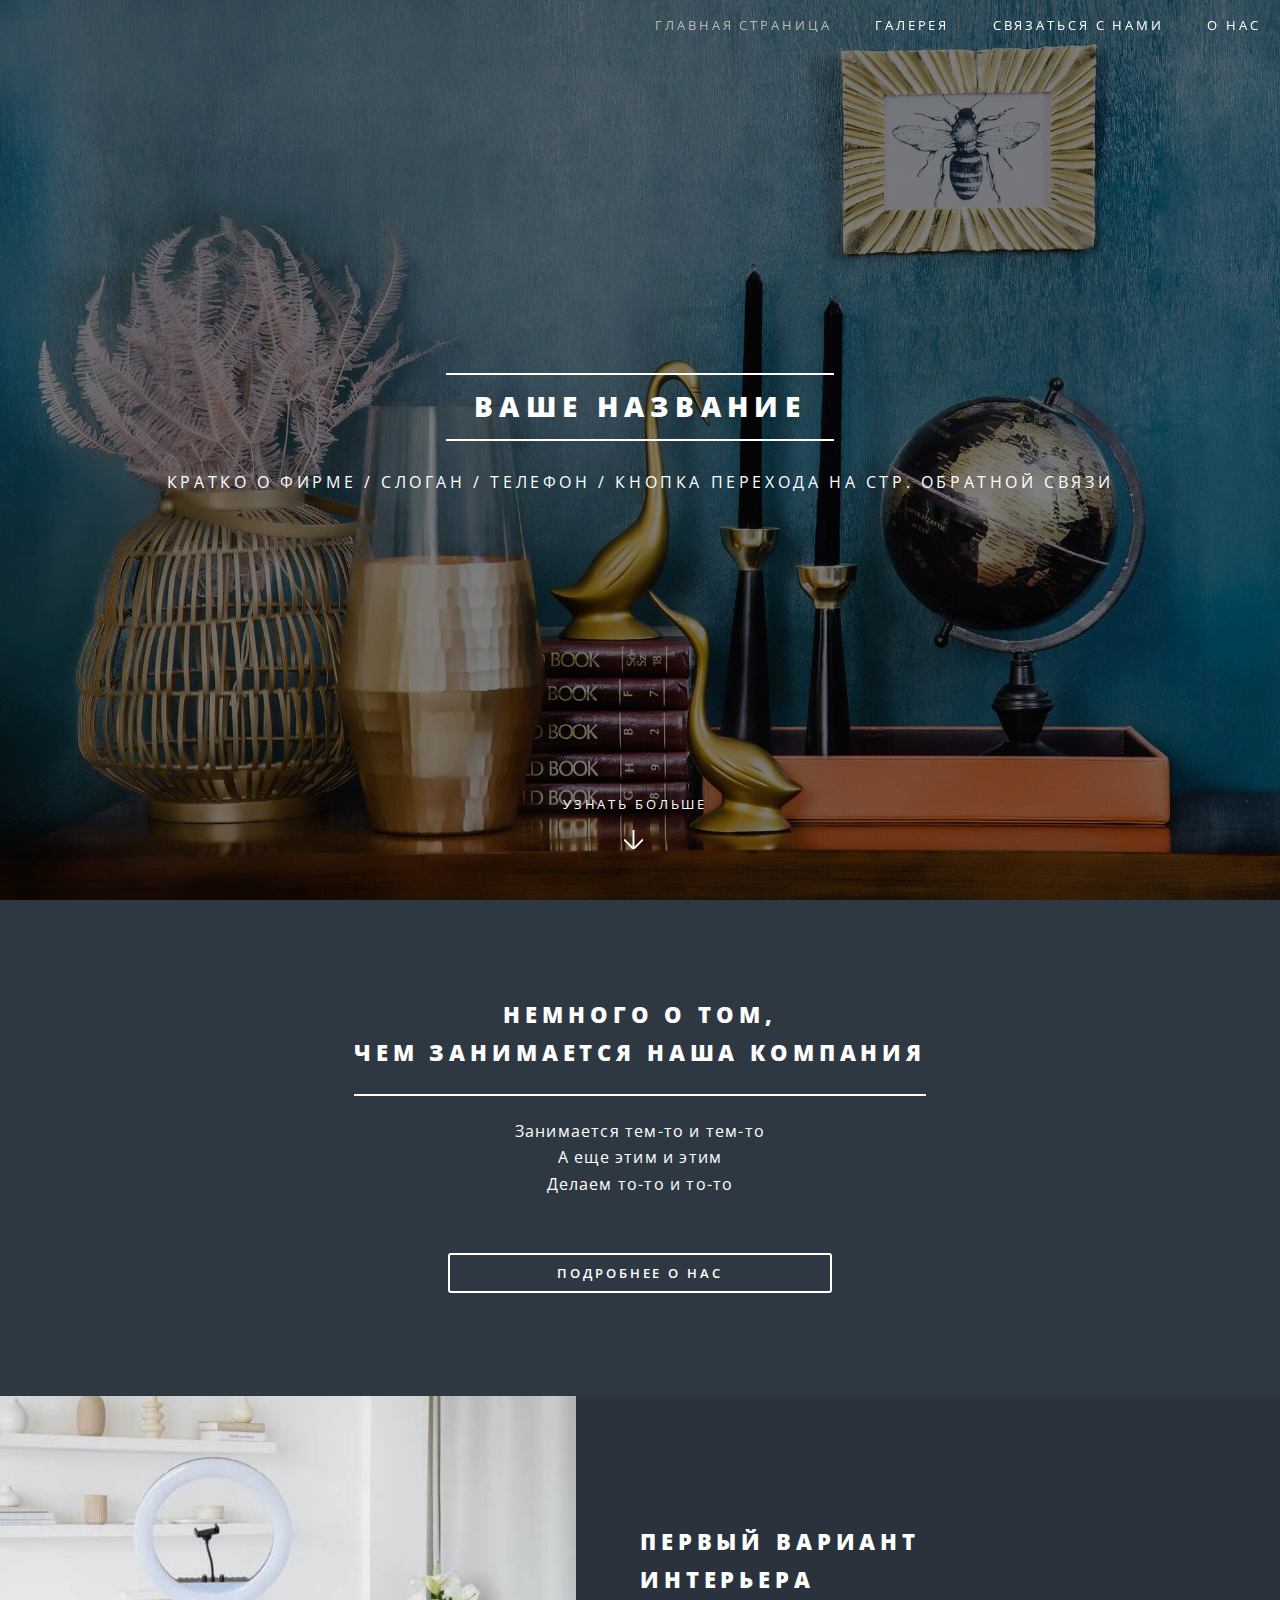
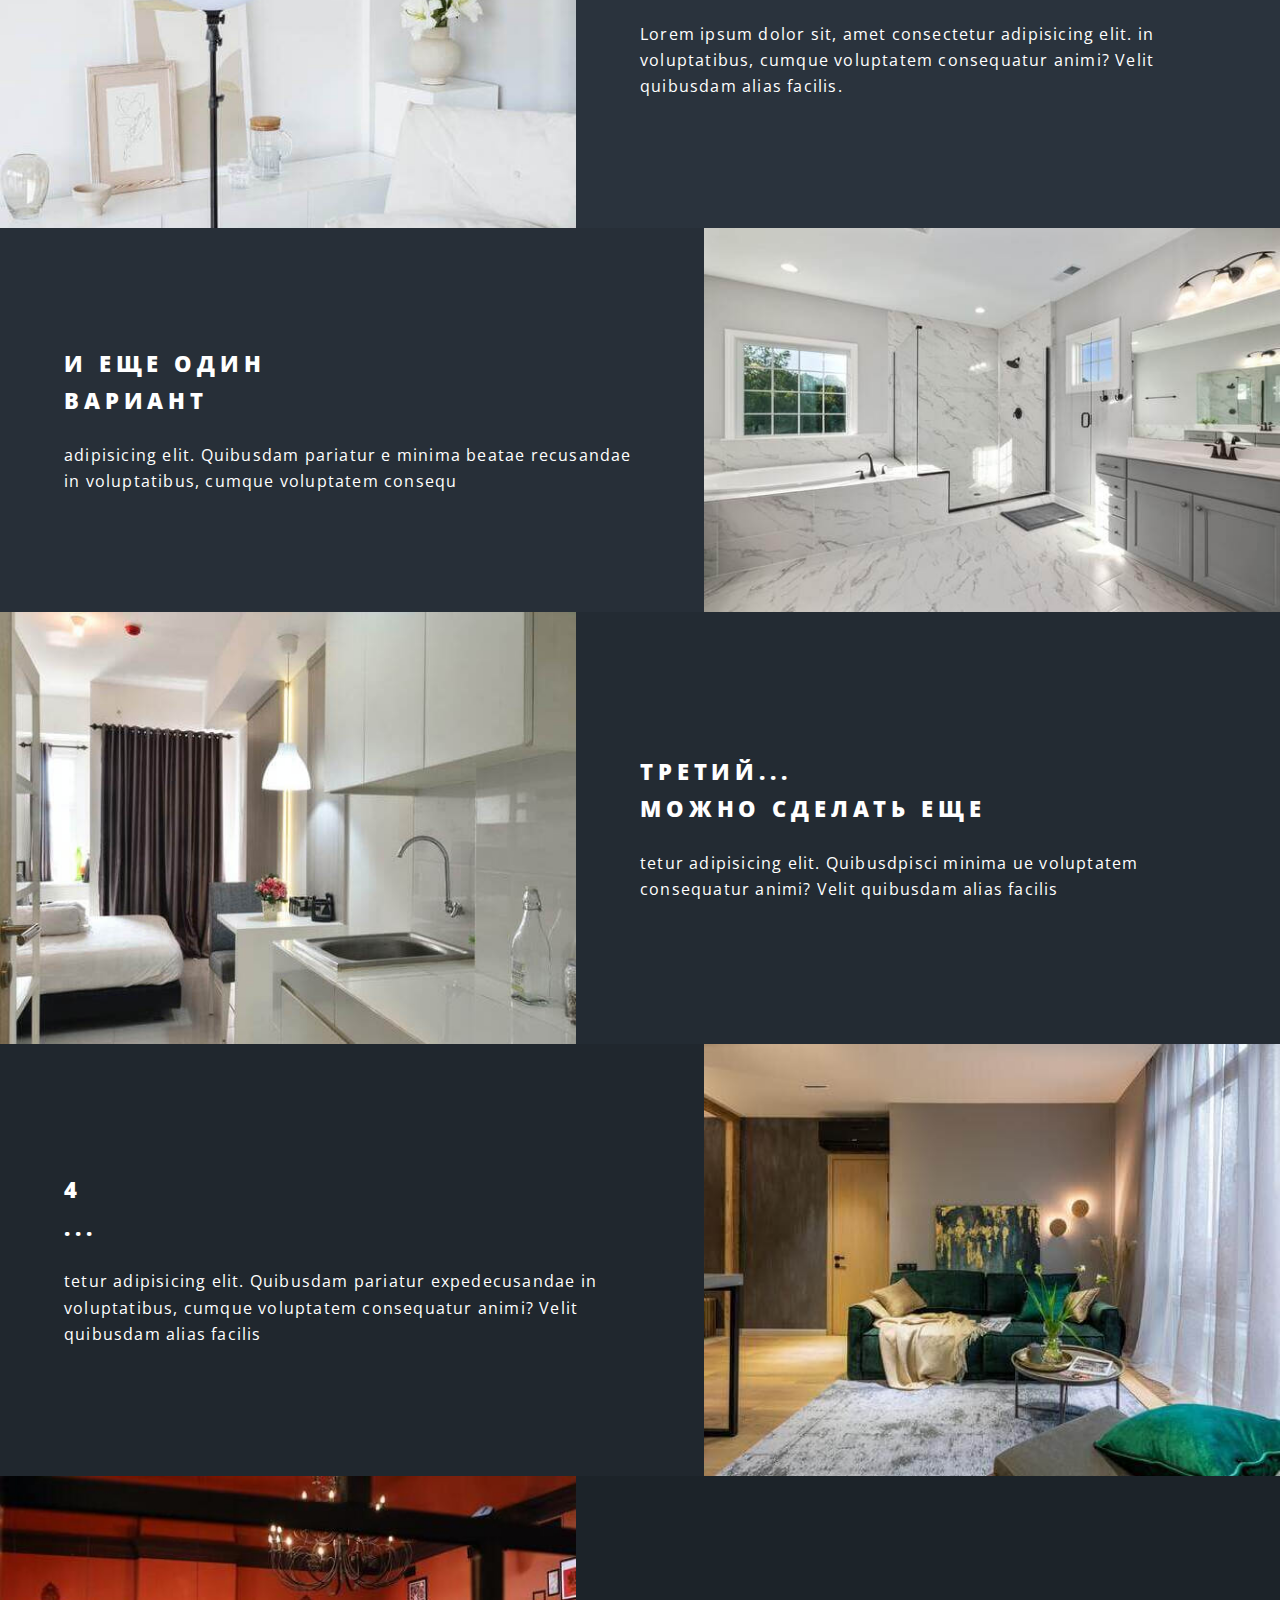
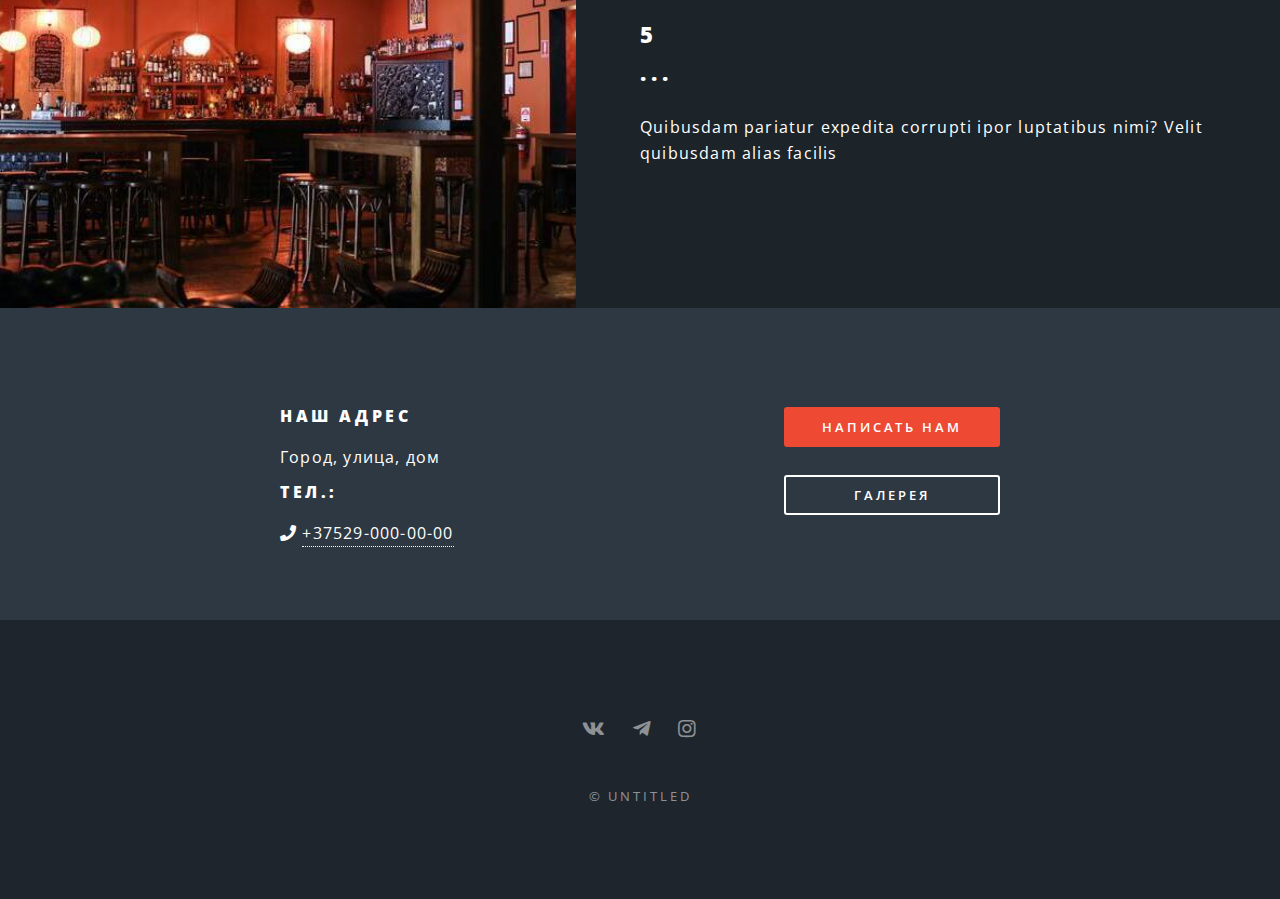
<file: index.html>
<!DOCTYPE HTML>
<!--
	Spectral by HTML5 UP
	html5up.net | @ajlkn
	Free for personal and commercial use under the CCA 3.0 license (html5up.net/license)
-->
<html>
	<head>
		<title>Ваше название</title>
		<meta charset="utf-8" />
		<meta name="viewport" content="width=device-width, initial-scale=1, user-scalable=no" />
		<link rel="icon" href="images/favicon.ico">
		<link rel="stylesheet" href="assets/css/main.css" />
		<link rel="stylesheet" href="assets/css/customize.css">
		<noscript><link rel="stylesheet" href="assets/css/noscript.css" /></noscript>
	</head>
	<body class="landing is-preload">

		<!-- Page Wrapper -->
			<div id="page-wrapper">

				<!-- Header -->
					<header id="header" class="alt">
						<h1><a href="index.html">Ваше название</a></h1>
						<nav class="top-nav">
							<ul>
								<li><a class="active-page" href="#">Главная страница</a></li>
								<li><a href="gallery.html">Галерея</a></li>
								<li><a href="contact.html">Связаться с нами</a></li>
								<li><a href="about.html">О нас</a></li>
							</ul>
						</nav>
						<nav id="nav" class="side-nav">
							<ul>
								<li class="special">
									<a href="#menu" class="menuToggle"><span>Меню</span></a>
									<div id="menu">
										<ul>
											<li><a href="#">Главная страница</a></li>
											<li><a href="gallery.html">Галерея</a></li>
											<li><a href="contact.html">Связаться с нами</a></li>
											<li><a href="about.html">О нас</a></li>
										</ul>
									</div>
								</li>
							</ul>
						</nav>
					</header>

				<!-- Banner -->

				<!-- change banner to "../../images/pexels-sammsara-luxury-modern-home-1099816\ \(1\).jpg" css main search - "../../images/banner.jpg" -->

					<section id="banner">
						<div class="inner">
							<h2>Ваше название</h2>
							<p>Кратко
							о фирме / слоган / телефон / кнопка перехода на стр. обратной связи
							</p>
						</div>
						<a href="#one" class="more scrolly">Узнать больше</a>
					</section>

				<!-- One -->
				
				<!-- remove style1 -->
					<section id="one" class="wrapper special">
						<div class="inner">
							<header class="major">
								<h2>Немного о том,<br />
								чем занимается наша компания</h2>
								<p>Занимается тем-то и тем-то<br />
								А еще этим и этим<br />
								Делаем то-то и то-то</p>
							</header>
							<ul class="actions stacked">
								<li><a href="about.html" class="button fit">Подробнее о нас</a></li>
							</ul>
						</div>
					</section>

				<!-- Two -->
				<!-- remove style2 -->
					<section id="two" class="wrapper alt">
						<section class="spotlight">
							<div class="content">
								<h2>Первый вариант<br />
								интерьера</h2>
								<p>Lorem ipsum dolor sit, amet consectetur adipisicing elit. in voluptatibus, cumque voluptatem consequatur animi? Velit quibusdam alias facilis.</p>
							</div>
							<div class="image"><img src="images/index/pexels-anna-nekrashevich-8993922.jpg" alt="" /></div>
						</section>
						<section class="spotlight">
							<div class="content">
								<h2>И еще один<br />
								вариант</h2>
								<p>adipisicing elit. Quibusdam pariatur e minima beatae recusandae in voluptatibus, cumque voluptatem consequ</p>
							</div>
							<div class="image"><img src="images/index/pexels-curtis-adams-8583755 (1).jpg" alt="" /></div>
						</section>
						<section class="spotlight">
							<div class="content">
								<h2>Третий...<br />
									можно сделать еще</h2>
								<p>tetur adipisicing elit. Quibusdpisci minima ue voluptatem consequatur animi? Velit quibusdam alias facilis</p>
							</div>
							<div class="image"><img src="images/index/pexels-hakim-santoso-6529128 (1).jpg" alt="" /></div>
						</section>
						<section class="spotlight">
							<div class="content">
								<h2>4<br />
								...</h2>
								<p>tetur adipisicing elit. Quibusdam pariatur expedecusandae in voluptatibus, cumque voluptatem consequatur animi? Velit quibusdam alias facilis</p>
							</div>
							<div class="image"><img src="images/index/pexels-max-vakhtbovych-6580396 (.jpg" alt="" /></div>
						</section>
						<section class="spotlight">
							<div class="content">
								<h2>5<br />
								...</h2>
								<p>Quibusdam pariatur expedita corrupti ipor luptatibus nimi? Velit quibusdam alias facilis</p>
							</div>
							<div class="image"><img src="images/index/pexels-rachel-claire-5863530 (1).jpg" alt="" /></div>
						</section>
					</section>

				<!-- CTA -->
				<section id="cta" class="wrapper style4">
					<div class="inner">
						<header>
							<h4>Наш адрес</h5>
							<address>Город, улица, дом</address>
							<h4>Тел.:</h4><i class="fas fa-phone"></i>
							<a href="tel:+37529-000-00-00">+37529-000-00-00</a>
						</header>
						<ul class="actions stacked wider">
							<li><a href="contact.html" class="button fit primary">написать нам</a></li>
							<li><a href="gallery.html" class="button fit">Галерея</a></li>
						</ul>
					</div>
				</section>

				<!-- Footer -->
					<footer id="footer">
						<ul class="icons">
							<li><a href="https://www.vk.com" target="_blanc" class="icon brands fa-vk"><span class="label">VK</span></a></li>
							<li><a href="https://t.me" target="_blanc" class="icon brands fa-telegram-plane"><span class="label">Telegram</span></a></li>
							<li><a href="https://www.instagram.com" target="_blanc" class="icon brands fa-instagram"><span class="label">Instagram</span></a></li>
						</ul>
						<ul class="copyright">
							<li>&copy; Untitled</li>
							<!-- <li>Design: <a href="http://html5up.net">HTML5 UP</a></li> -->
						</ul>
					</footer>

			</div>

		<!-- Scripts -->
			<script src="assets/js/jquery.min.js"></script>
			<script src="assets/js/jquery.scrollex.min.js"></script>
			<script src="assets/js/jquery.scrolly.min.js"></script>
			<script src="assets/js/browser.min.js"></script>
			<script src="assets/js/breakpoints.min.js"></script>
			<script src="assets/js/util.js"></script>
			<script src="assets/js/main.js"></script>

	</body>
</html>
</file>
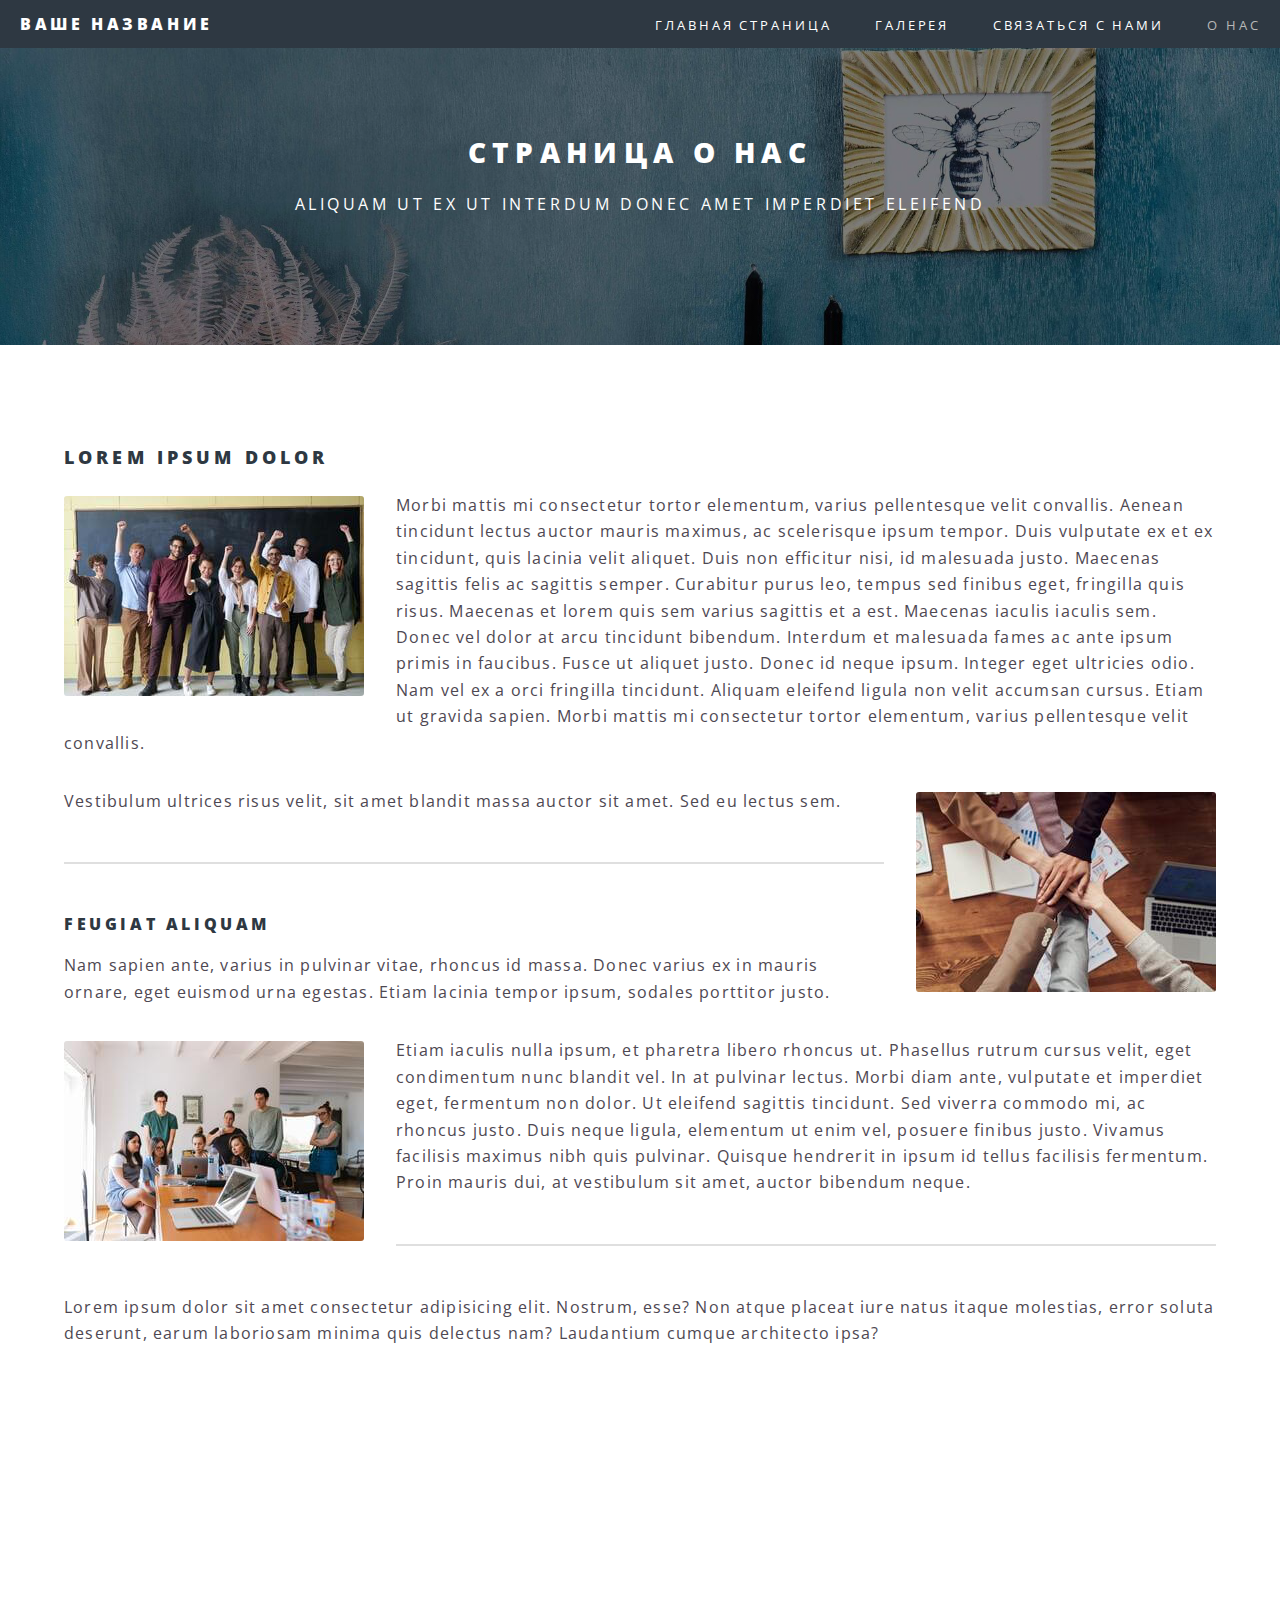
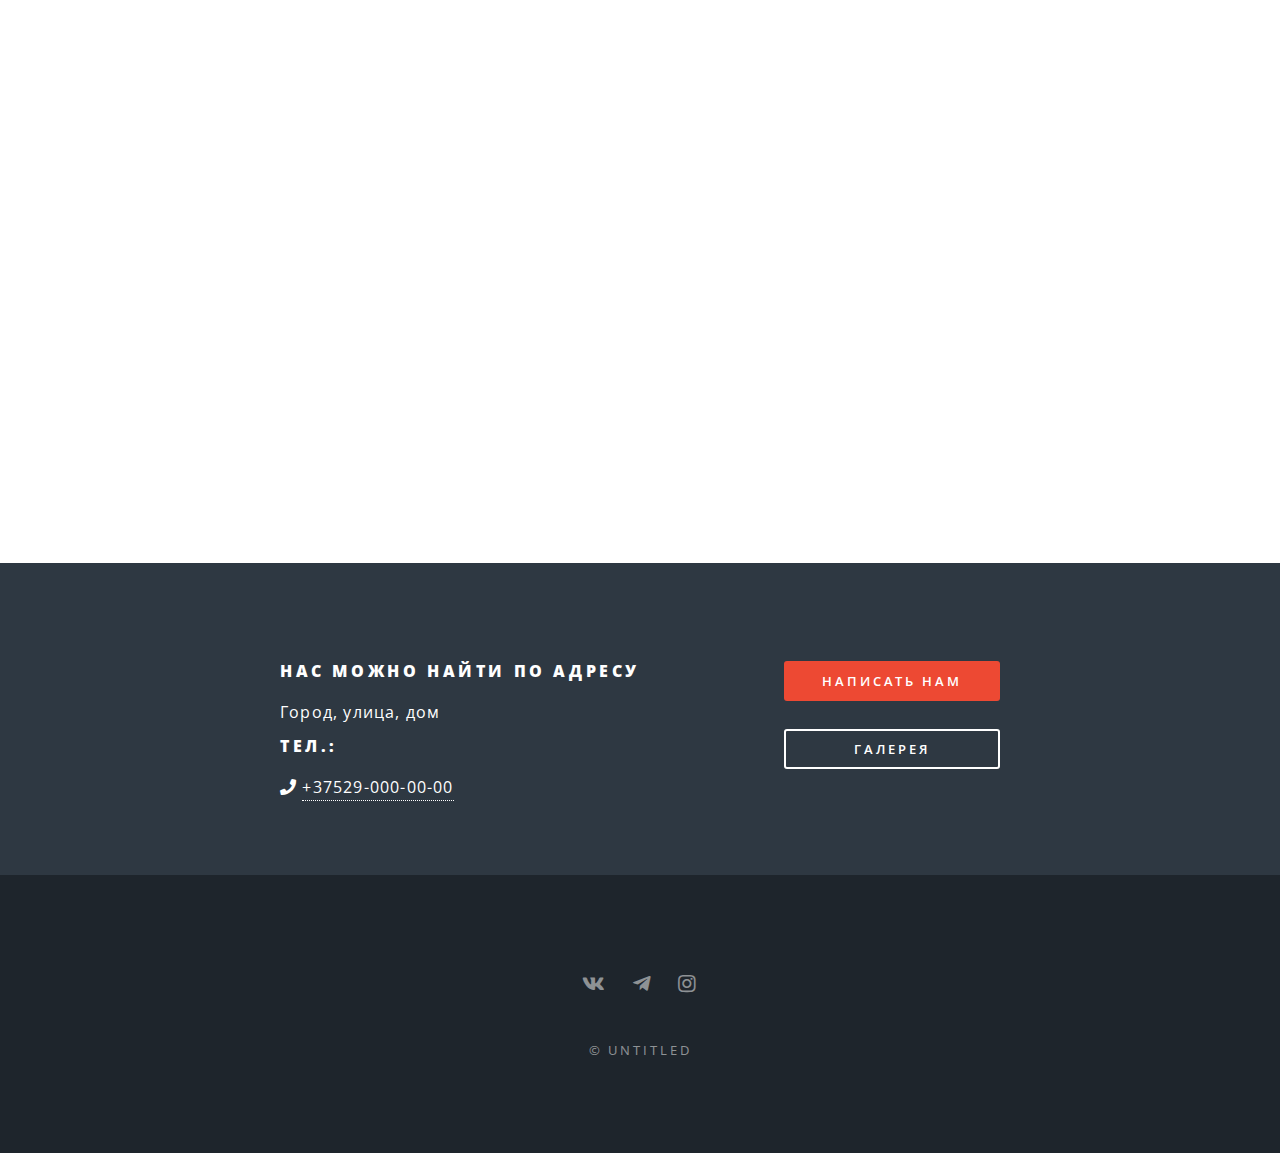
<file: about.html>
<!DOCTYPE HTML>
<!--
	Spectral by HTML5 UP
	html5up.net | @ajlkn
	Free for personal and commercial use under the CCA 3.0 license (html5up.net/license)
-->
<html>
	<head>
		<title>О нас | Ваше название</title>
		<meta charset="utf-8" />
		<meta name="viewport" content="width=device-width, initial-scale=1, user-scalable=no" />
		<link rel="icon" href="images/favicon.ico">
		<link rel="stylesheet" href="assets/css/main.css" />
		<link rel="stylesheet" href="assets/css/customize.css">
		<noscript><link rel="stylesheet" href="assets/css/noscript.css" /></noscript>
	</head>
	<body class="landing is-preload">

		<!-- Page Wrapper -->
			<div id="page-wrapper">

				<!-- Header -->
					<header id="header">
						<h1><a href="index.html">Ваше название</a></h1>
						<nav class="top-nav">
							<ul>
								<li><a href="index.html">Главная страница</a></li>
								<li><a href="gallery.html">Галерея</a></li>
								<li><a href="contact.html">Связаться с нами</a></li>
								<li><a class="active-page" href="#">О нас</a></li>
							</ul>
						</nav>
						<nav id="nav" class="side-nav">
							<ul>
								<li class="special">
									<a href="#menu" class="menuToggle"><span>Меню</span></a>
									<div id="menu">
										<ul>
											<li><a href="index.html">Главная страница</a></li>
                      <li><a href="gallery.html">Галерея</a></li>
											<li><a href="contact.html">Связаться с нами</a></li>
											<li><a href="#">О нас</a></li>
										</ul>
									</div>
								</li>
							</ul>
						</nav>
					</header>

				<!-- Main -->
					<article id="main">
						<header>
							<h2>Страница о нас</h2>
							<p>Aliquam ut ex ut interdum donec amet imperdiet eleifend</p>
						</header>
						<section class="wrapper style5">
							<div class="inner">

								<h3>Lorem ipsum dolor</h3>
								<p><span class="image left"><img src="images/about/pexels-fauxels-3184432.jpg" alt="photo of our team"></span>Morbi mattis mi consectetur tortor elementum, varius pellentesque velit convallis. Aenean tincidunt lectus auctor mauris maximus, ac scelerisque ipsum tempor. Duis vulputate ex et ex tincidunt, quis lacinia velit aliquet. Duis non efficitur nisi, id malesuada justo. Maecenas sagittis felis ac sagittis semper. Curabitur purus leo, tempus sed finibus eget, fringilla quis risus. Maecenas et lorem quis sem varius sagittis et a est. Maecenas iaculis iaculis sem. Donec vel dolor at arcu tincidunt bibendum. Interdum et malesuada fames ac ante ipsum primis in faucibus. Fusce ut aliquet justo. Donec id neque ipsum. Integer eget ultricies odio. Nam vel ex a orci fringilla tincidunt. Aliquam eleifend ligula non velit accumsan cursus. Etiam ut gravida sapien. Morbi mattis mi consectetur tortor elementum, varius pellentesque velit convallis.</p>

								<p><span class="image right"><img src="images/about/pexels-fauxels-3184418.jpg" alt="our team holding hands"></span>Vestibulum ultrices risus velit, sit amet blandit massa auctor sit amet. Sed eu lectus sem.</p>

								<hr />

								<h4>Feugiat aliquam</h4>
								<p>Nam sapien ante, varius in pulvinar vitae, rhoncus id massa. Donec varius ex in mauris ornare, eget euismod urna egestas. Etiam lacinia tempor ipsum, sodales porttitor justo. </p>

								<p><span class="image left"><img src="images/about/pexels-fox-1595385.jpg" alt="our team working"></span>Etiam iaculis nulla ipsum, et pharetra libero rhoncus ut. Phasellus rutrum cursus velit, eget condimentum nunc blandit vel. In at pulvinar lectus. Morbi diam ante, vulputate et imperdiet eget, fermentum non dolor. Ut eleifend sagittis tincidunt. Sed viverra commodo mi, ac rhoncus justo. Duis neque ligula, elementum ut enim vel, posuere finibus justo. Vivamus facilisis maximus nibh quis pulvinar. Quisque hendrerit in ipsum id tellus facilisis fermentum. Proin mauris dui, at vestibulum sit amet, auctor bibendum neque.</p>
								<hr />

							</div>
							<div class="inner">
								<p>Lorem ipsum dolor sit amet consectetur adipisicing elit. Nostrum, esse? Non atque placeat iure natus itaque molestias, error soluta deserunt, earum laboriosam minima quis delectus nam? Laudantium cumque architecto ipsa?</p>
								<div class="col-12">
									<div class="save-proportion-5x8">
										<div class="mapouter"><div class="gmap_canvas"><iframe width="100%" height="100%" id="gmap_canvas" src="https://maps.google.com/maps?q=2880%20Broadway,%20New%20York&t=&z=13&ie=UTF8&iwloc=&output=embed" frameborder="0" scrolling="no" marginheight="0" marginwidth="0"></iframe><br><style>.mapouter{position:relative;text-align:right;height:100%;width:100%;}</style><style>.gmap_canvas {overflow:hidden;background:none!important;height:100%;width:100%;}</style></div></div>
									</div>
									<!-- <div class="save-proportion-5x8">
										<iframe src="https://yandex.ru/map-widget/v1/?um=constructor%3Ab3745ec3e264da405dd8b76ccf76903c211fbd35ccbad52197fb4950a952600f&amp;source=constructor" width="100%" height="100%" frameborder="0"></iframe>
									</div> -->
								</div>
							</div>
						</section>
						<section id="cta" class="wrapper style4">
							<div class="inner">
								<header>
									<h4>Нас можно найти по адресу</h5>
									<address>Город, улица, дом</address>
									<h4>Тел.:</h4><i class="fas fa-phone"></i>
									<a href="tel:+37529-000-00-00">+37529-000-00-00</a>
								</header>
								<ul class="actions stacked wider">
									<li><a href="contact.html" class="button fit primary">написать нам</a></li>
									<li><a href="gallery.html" class="button fit">Галерея</a></li>
								</ul>
							</div>
						</section>
					</article>

				<!-- Footer -->
					<footer id="footer">
						<ul class="icons">
							<li><a href="https://www.vk.com" target="_blanc" class="icon brands fa-vk"><span class="label">VK</span></a></li>
							<li><a href="https://t.me" target="_blanc" class="icon brands fa-telegram-plane"><span class="label">Telegram</span></a></li>
							<li><a href="https://www.instagram.com" target="_blanc" class="icon brands fa-instagram"><span class="label">Instagram</span></a>
							</li>
						</ul>
						<ul class="copyright">
							<li>&copy; Untitled</li>
							<!-- <li>Design: <a href="http://html5up.net">HTML5 UP</a></li> -->
						</ul>
					</footer>
			</div>

		<!-- Scripts -->
			<script src="assets/js/jquery.min.js"></script>
			<script src="assets/js/jquery.scrollex.min.js"></script>
			<script src="assets/js/jquery.scrolly.min.js"></script>
			<script src="assets/js/browser.min.js"></script>
			<script src="assets/js/breakpoints.min.js"></script>
			<script src="assets/js/util.js"></script>
			<script src="assets/js/main.js"></script>

	</body>
</html>
</file>
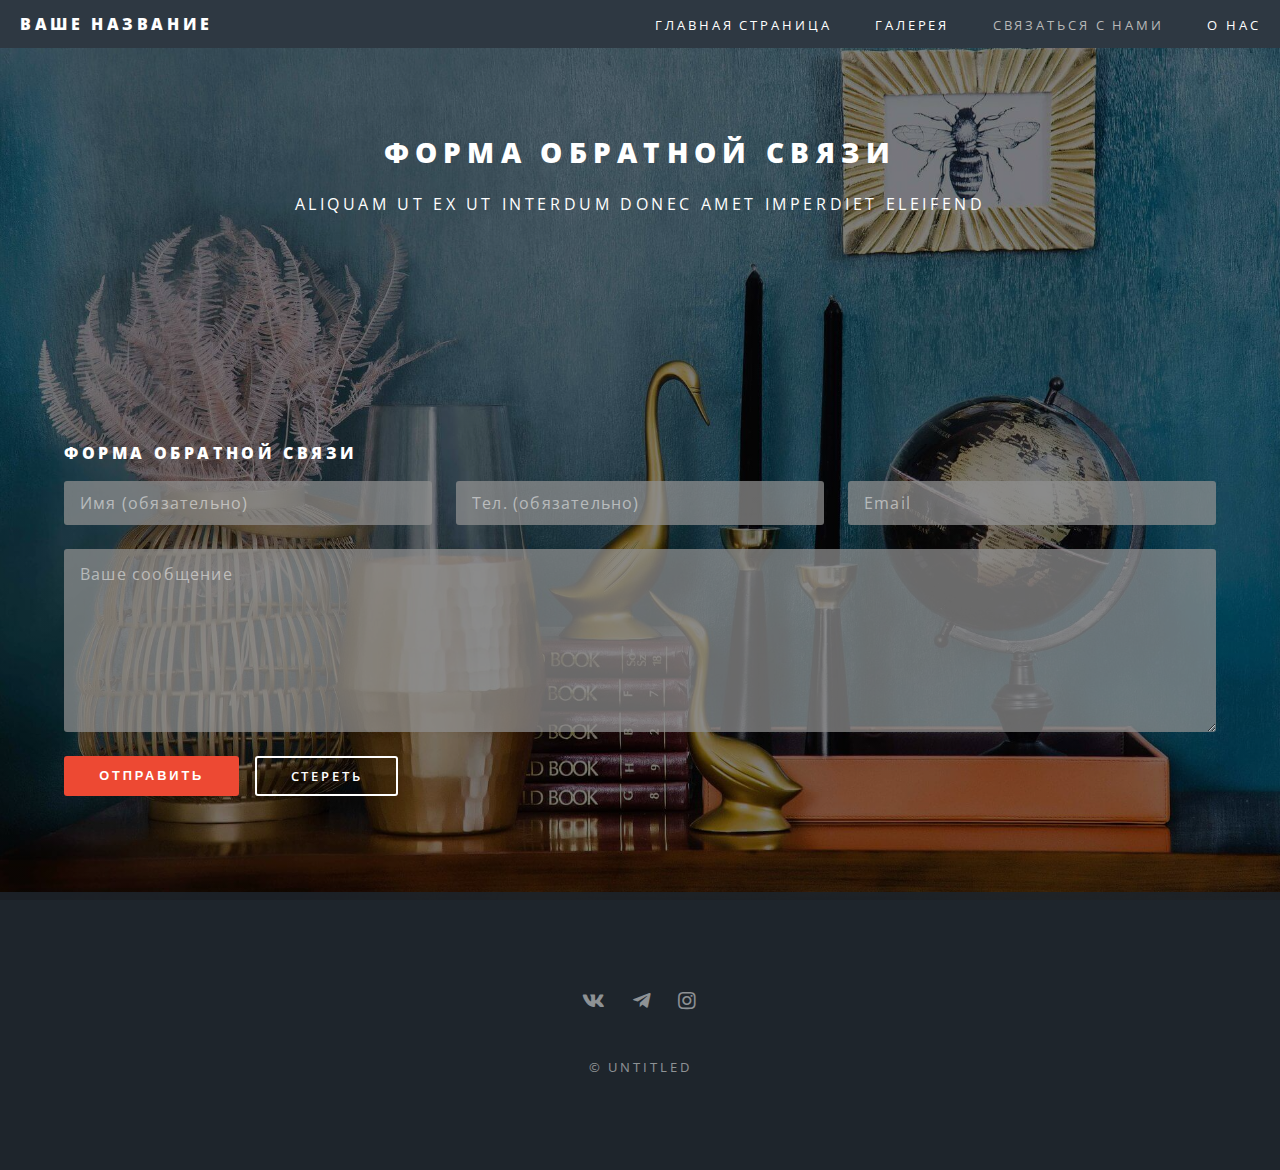
<file: contact.html>
<!DOCTYPE HTML>
<!--
	Spectral by HTML5 UP
	html5up.net | @ajlkn
	Free for personal and commercial use under the CCA 3.0 license (html5up.net/license)
-->
<html>
	<head>
		<title>Обратная связь | Ваше название</title>
		<meta charset="utf-8" />
		<meta name="viewport" content="width=device-width, initial-scale=1, user-scalable=no" />
		<link rel="icon" href="images/favicon.ico">
		<link rel="stylesheet" href="assets/css/main.css" />
		<link rel="stylesheet" href="assets/css/customize.css">
		<noscript><link rel="stylesheet" href="assets/css/noscript.css" /></noscript>
	</head>
	<body class="landing is-preload">

		<!-- Page Wrapper -->
			<div id="page-wrapper">

				<!-- Header -->
					<header id="header">
						<h1><a href="index.html">Ваше название</a></h1>
						<nav class="top-nav">
							<ul>
								<li><a href="index.html">Главная страница</a></li>
								<li><a href="gallery.html">Галерея</a></li>
								<li><a class="active-page" href="#">Связаться с нами</a></li>
								<li><a href="about.html">О нас</a></li>
							</ul>
						</nav>
						<nav id="nav" class="side-nav">
							<ul>
								<li class="special">
									<a href="#menu" class="menuToggle"><span>Меню</span></a>
									<div id="menu">
										<ul>
											<li><a href="index.html">Главная страница</a></li>
                      <li><a href="gallery.html">Галерея</a></li>
											<li><a href="#">Связаться с нами</a></li>
											<li><a href="about.html">О нас</a></li>
										</ul>
									</div>
								</li>
							</ul>
						</nav>
					</header>

				<!-- Main -->
					<article id="main">
						<header>
							<h2>Форма обратной связи</h2>
							<p>Aliquam ut ex ut interdum donec amet imperdiet eleifend</p>
						</header>
						<!-- remove style5 -->
						<section class="wrapper">
							<div class="inner">

								<section>
									<h4>Форма обратной связи</h4>
									<form action="https://formspree.io/f/mbjwwjbb" method="POST">
										<div class="row gtr-uniform">
											<div class="col-4 col-12-small">
												<input type="text" name="user-name" id="user-name" value="" placeholder="Имя (обязательно)" required/>
											</div>
											<div class="col-4 col-12-small">
												<input type="tel" name="user-tel" id="user-tel" value="" placeholder="Тел. (обязательно)" required/>
											</div>
											<div class="col-4 col-12-small">
												<input type="email" name="user-email" id="user-email" value="" placeholder="Email"/>
											</div>											
											
											<div class="col-12">
												<textarea name="user-message" id="user-message" placeholder="Ваше сообщение" rows="6" maxlength="500"></textarea>
											</div>
											<div class="col-12">
												<ul class="actions">
													<li><button type="submit" class="primary">Отправить</button></li>
													<!-- <li><input type="submit" value="Send Message" class="primary" /></li> -->
													<li><input type="reset" value="Стереть" /></li>
												</ul>
											</div>
										</div>
									</form>
								</section>

							</div>
						</section>
					</article>

				<!-- Footer -->
					<footer id="footer">
						<ul class="icons">
							<li><a href="https://www.vk.com" target="_blanc" class="icon brands fa-vk"><span class="label">VK</span></a></li>
							<li><a href="https://t.me" target="_blanc" class="icon brands fa-telegram-plane"><span class="label">Telegram</span></a></li>
							<li><a href="https://www.instagram.com" target="_blanc" class="icon brands fa-instagram"><span class="label">Instagram</span></a></li>
						</ul>
						<ul class="copyright">
							<li>&copy; Untitled</li>
							<!-- <li>Design: <a href="http://html5up.net">HTML5 UP</a></li> -->
						</ul>
					</footer>

			</div>

		<!-- Scripts -->
			<script src="assets/js/jquery.min.js"></script>
			<script src="assets/js/jquery.scrollex.min.js"></script>
			<script src="assets/js/jquery.scrolly.min.js"></script>
			<script src="assets/js/browser.min.js"></script>
			<script src="assets/js/breakpoints.min.js"></script>
			<script src="assets/js/util.js"></script>
			<script src="assets/js/main.js"></script>

	</body>
</html>
</file>
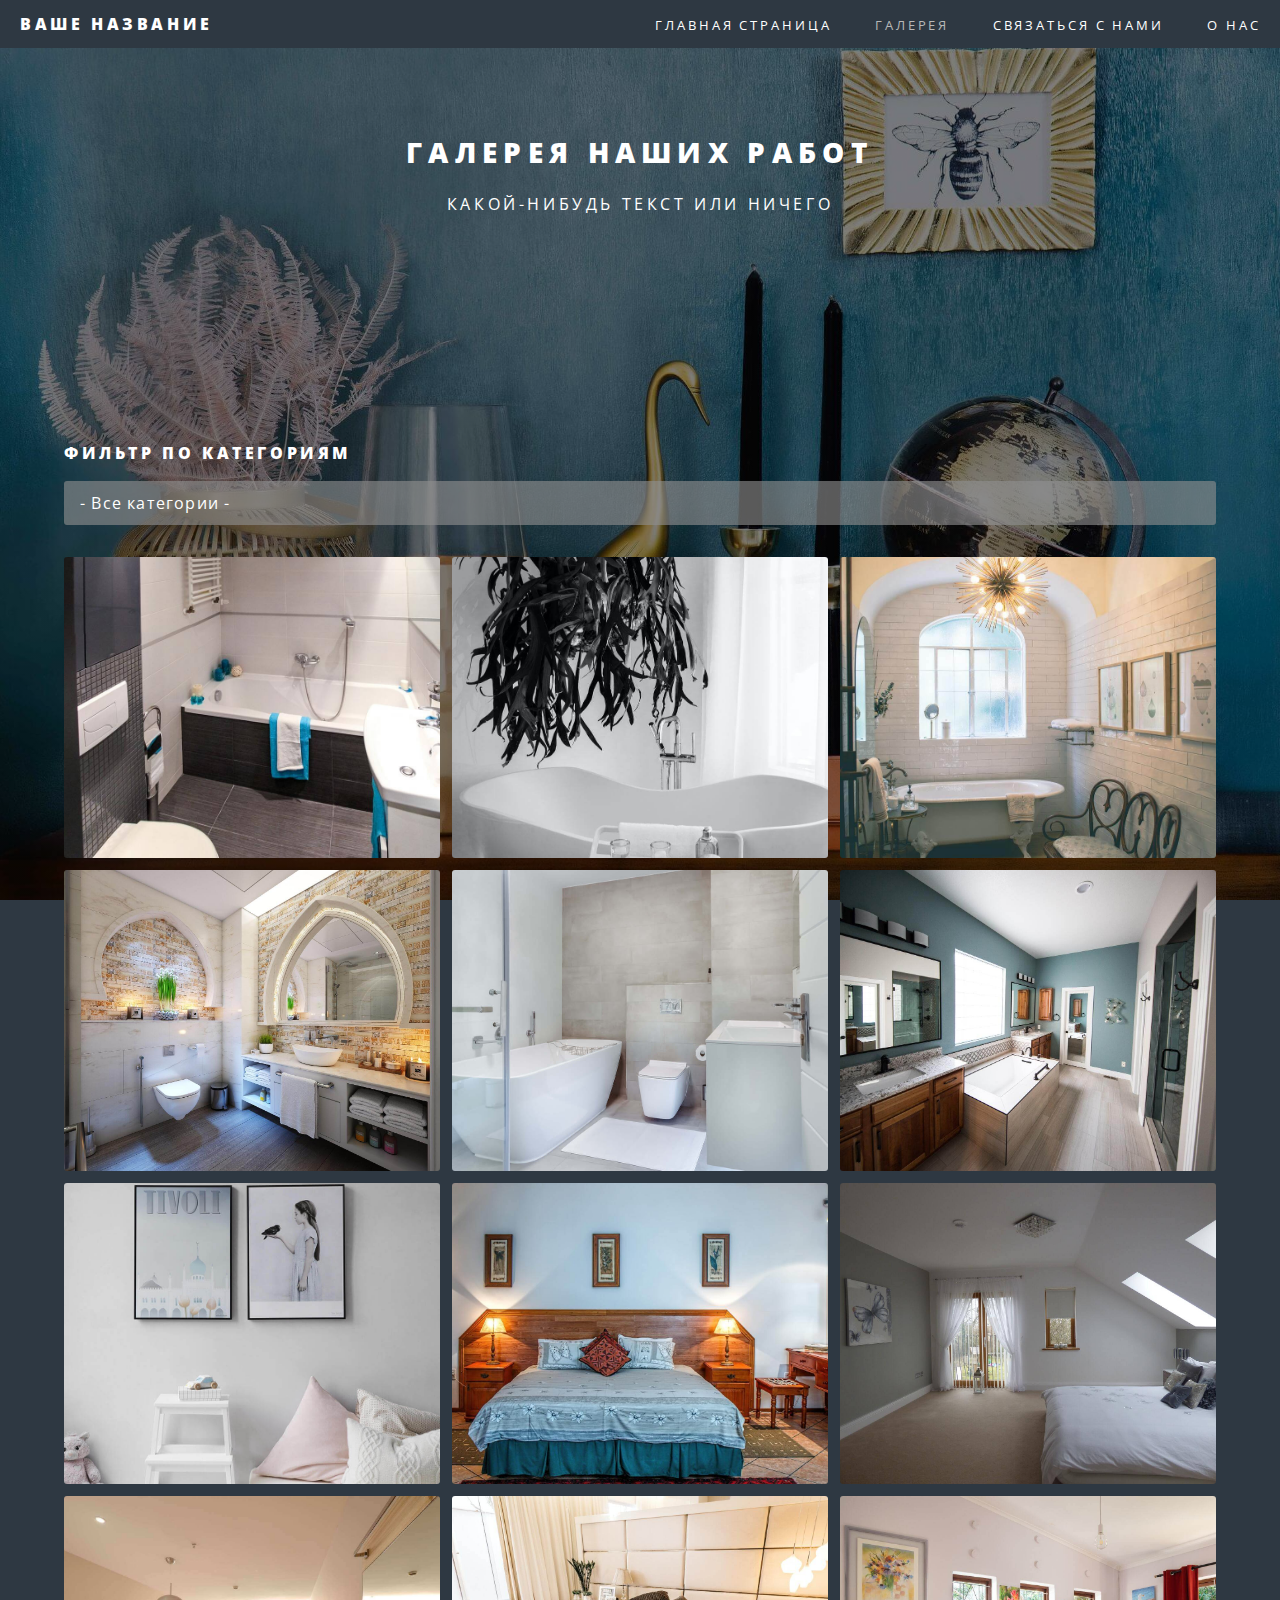
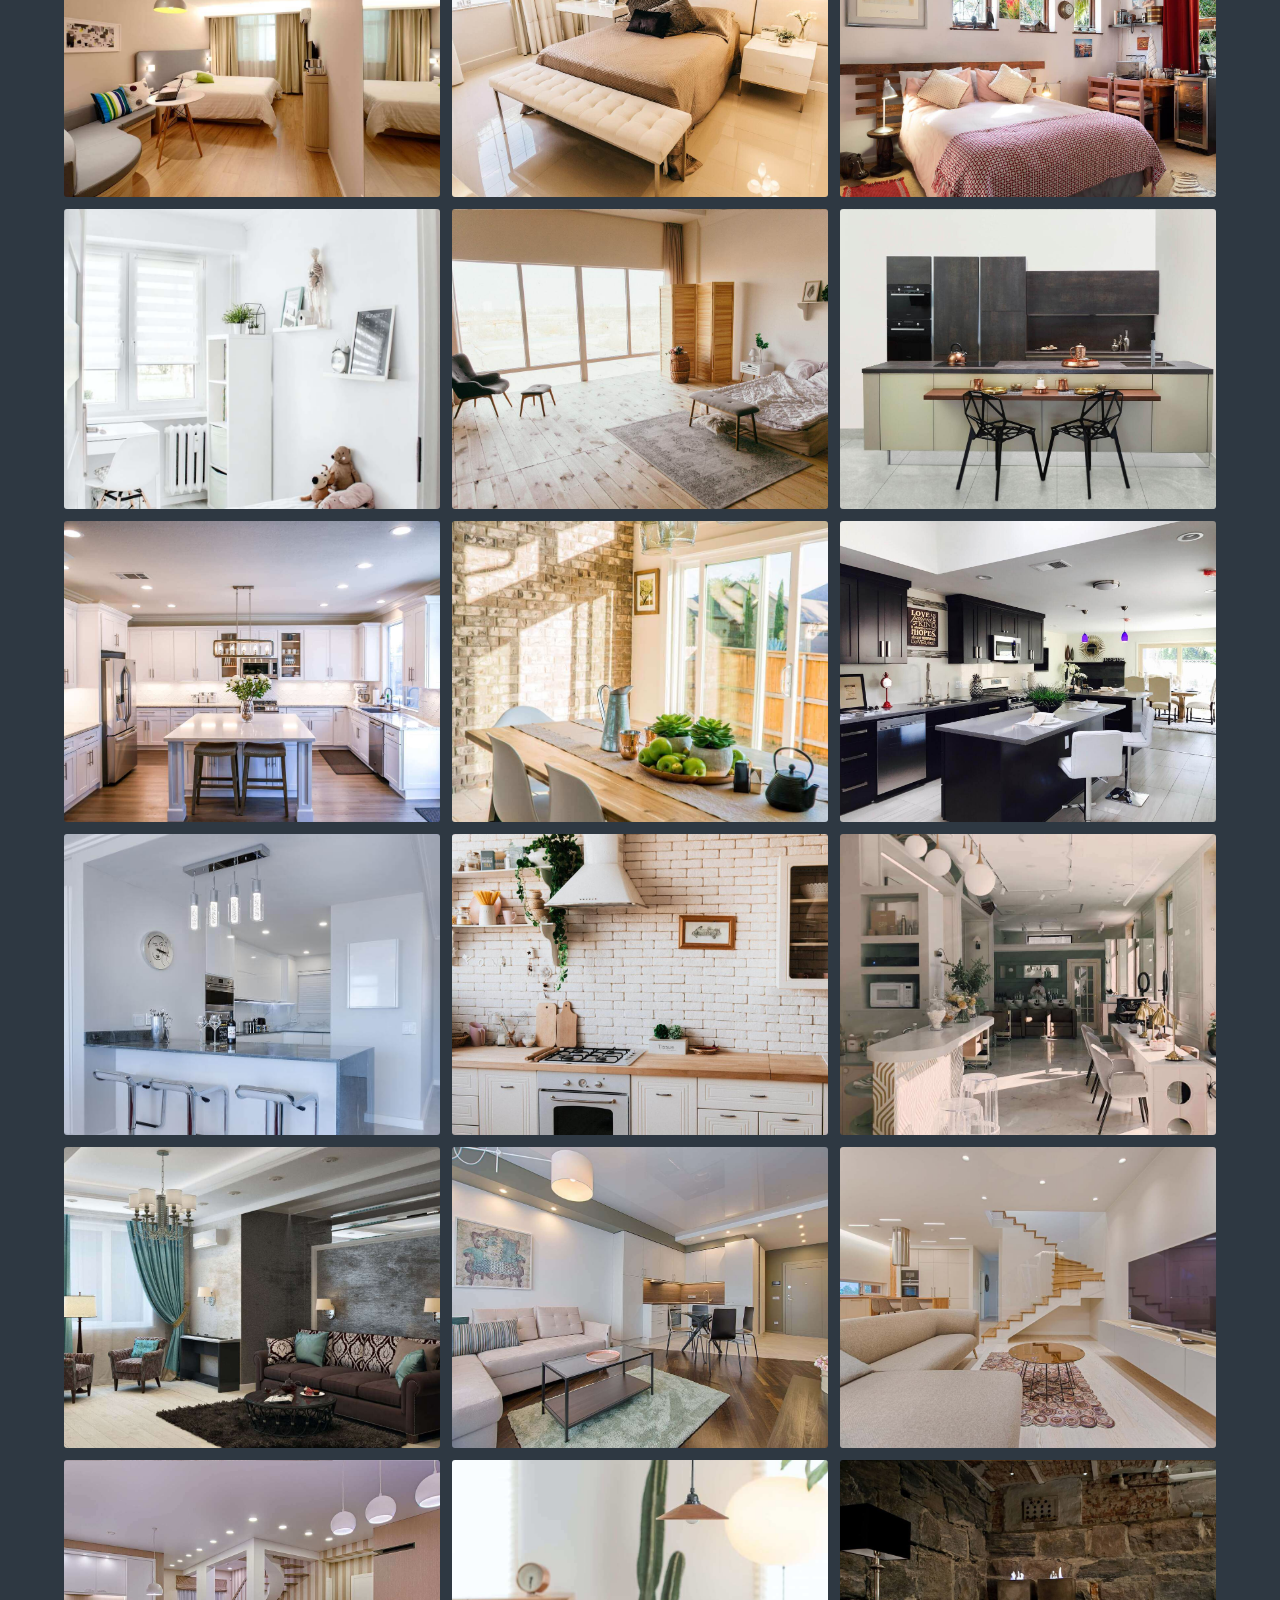
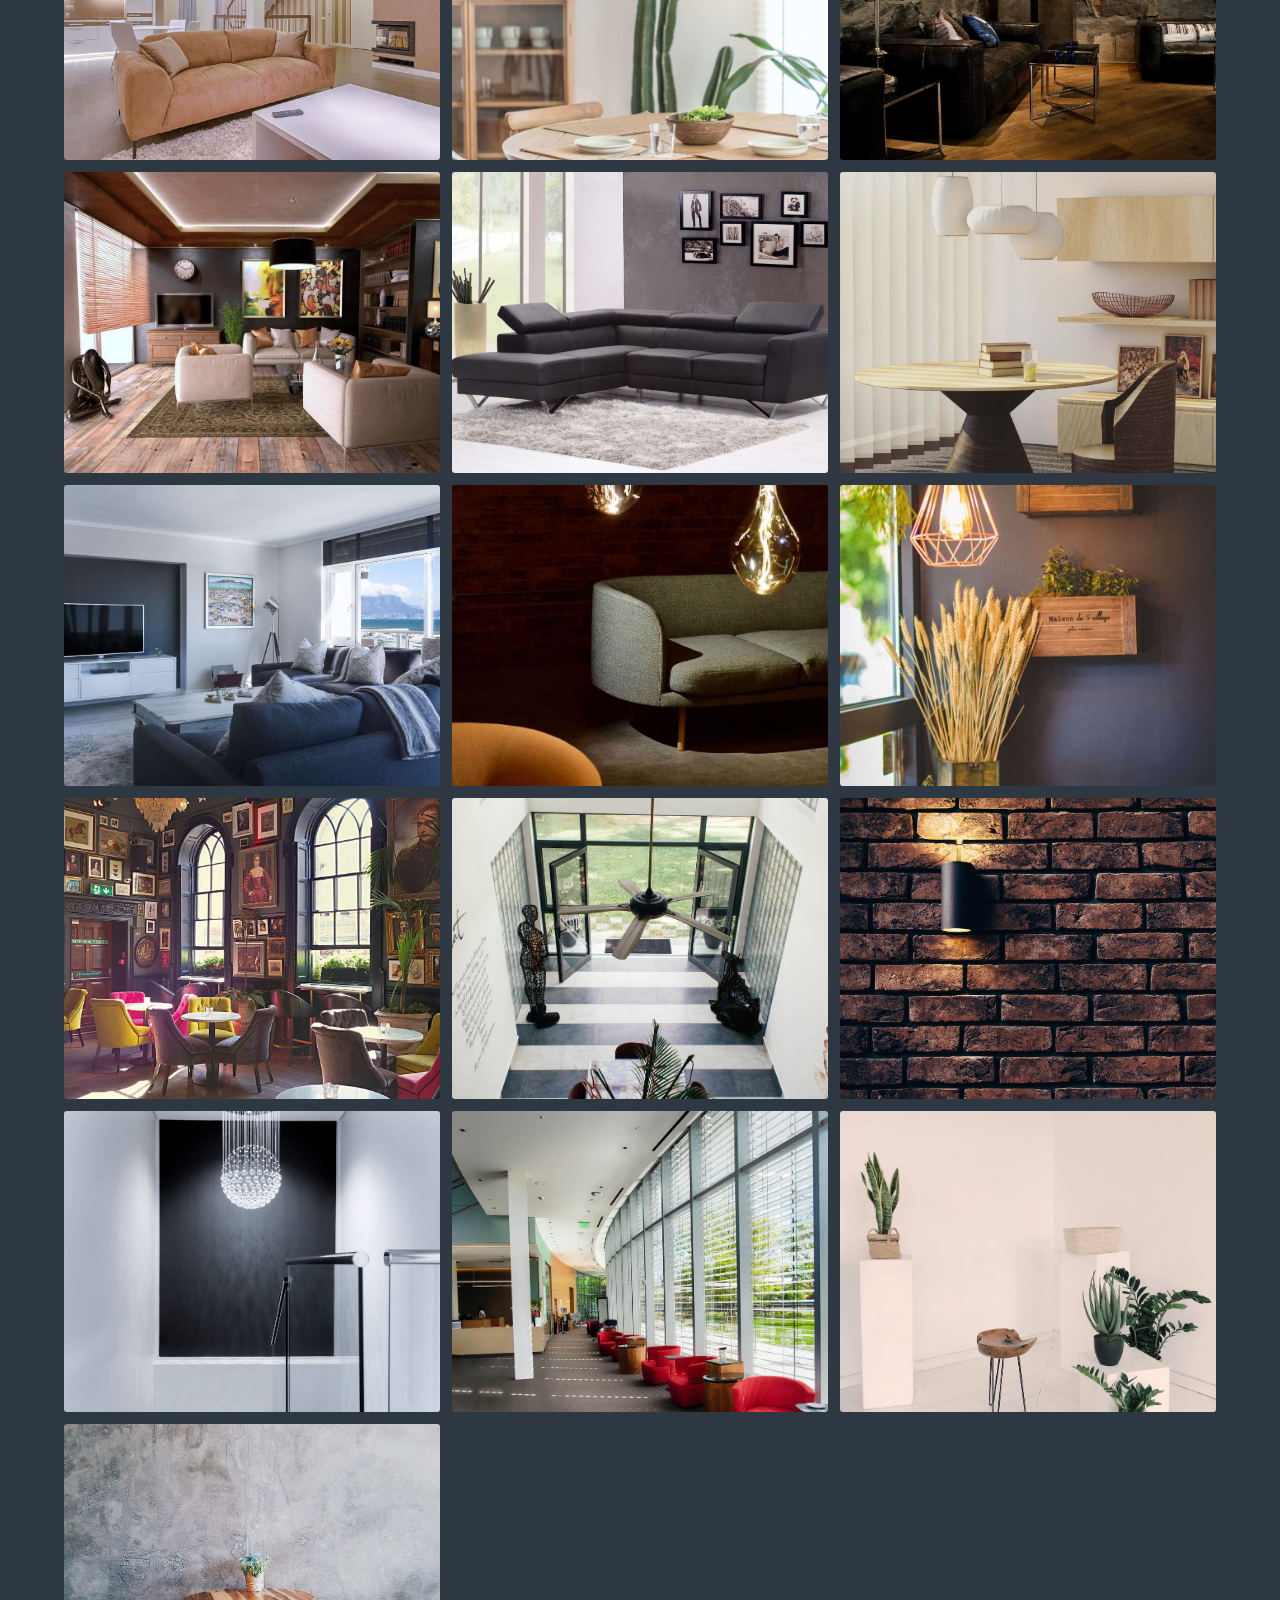
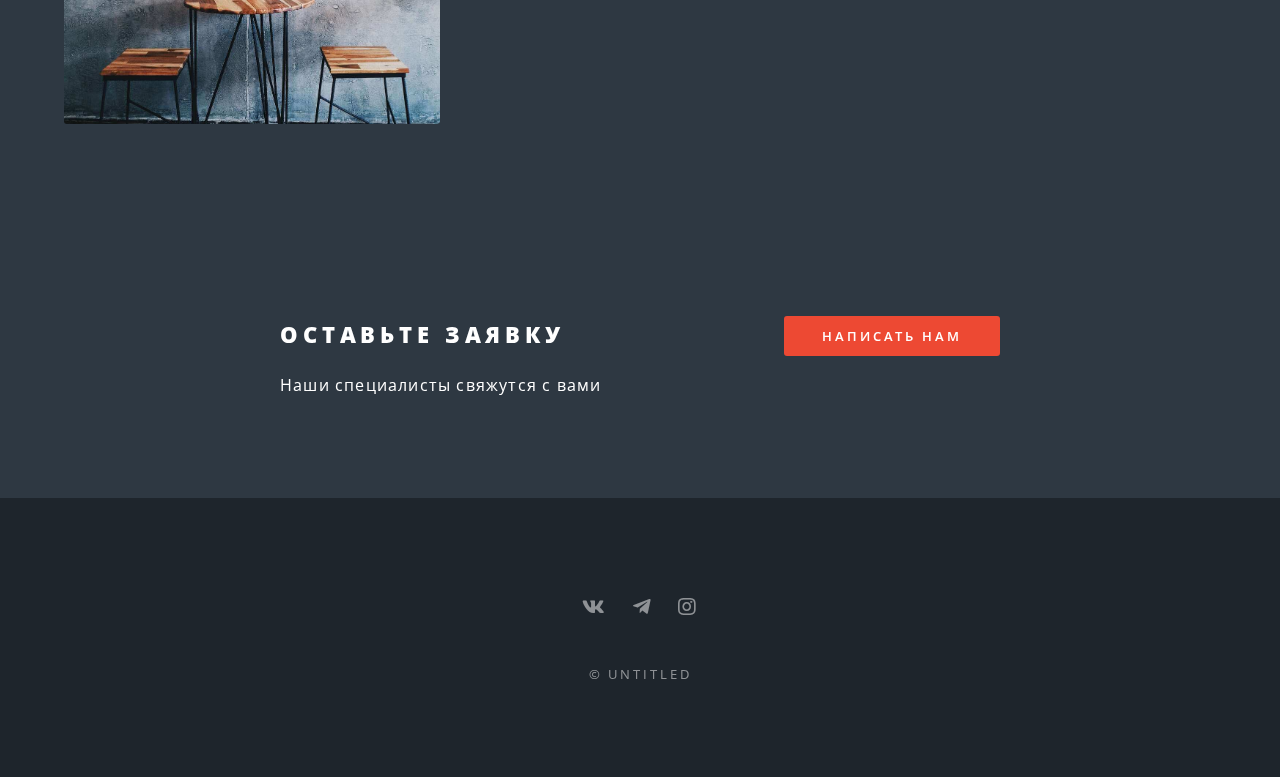
<file: gallery.html>
<!DOCTYPE HTML>
<!--
	Spectral by HTML5 UP
	html5up.net | @ajlkn
	Free for personal and commercial use under the CCA 3.0 license (html5up.net/license)
-->
<html>
	<head>
		<title>Галерея | Ваше название</title>
		<meta charset="utf-8" />
		<meta name="viewport" content="width=device-width, initial-scale=1, user-scalable=no" />
		<link rel="icon" href="images/favicon.ico">
		<link rel="stylesheet" href="assets/css/main.css" />
		<link rel="stylesheet" href="assets/css/customize.css">
		<noscript><link rel="stylesheet" href="assets/css/noscript.css" /></noscript>
	</head>
	<body class="landing is-preload">

		<!-- Page Wrapper -->
			<div id="page-wrapper">

				<!-- Header -->
					<header id="header">
						<h1><a href="index.html">Ваше название</a></h1>
						<nav class="top-nav">
							<ul>
								<li><a href="index.html">Главная страница</a></li>
								<li><a class="active-page" href="#">Галерея</a></li>
								<li><a href="contact.html">Связаться с нами</a></li>
								<li><a href="about.html">О нас</a></li>
							</ul>
						</nav>
						<nav id="nav" class="side-nav">
							<ul>
								<li class="special">
									<a href="#menu" class="menuToggle"><span>Меню</span></a>
									<div id="menu">
										<ul>
											<li><a href="index.html">Главная страница</a></li>
                      <li><a href="#">Галерея</a></li>
											<li><a href="contact.html">Связаться с нами</a></li>
											<li><a href="about.html">О нас</a></li>
										</ul>
									</div>
								</li>
							</ul>
						</nav>
					</header>

				<!-- Main -->
					<article id="main">
						<header>
							<h2>Галерея наших работ</h2>
							<p>Какой-нибудь текст или ничего</p>
						</header>
						<!-- remove style5 -->
						<section class="wrapper">
							<div class="inner">
								<section>									
									<h4>Фильтр по категориям</h4>
									<form action="">
										<div class="row gtr-uniform">
											<div class="col-12">
												<select class="design-selector" name="design-category" id="design-category-selector">
													<option value="all">- Все категории -</option>
													<option value="kitchen">- Кухня -</option>
													<option value="livingroom">- Гостинная -</option>
													<option value="bedroom">- Спальня -</option>
													<option value="bathroom">- Ванная комната -</option>
													<option value="other">- Прочее -</option>
												</select>
											</div>
										</div>
									</form>									
									<div class="box alt">
										<div class="row gtr-50 gtr-uniform" id="gallery-container">
										</div>
									</div>
									
								</section>
							</div>
						</section>
					</article>

          <section id="cta" class="wrapper style4">
						<div class="inner">
							<header>
								<h2>Оставьте заявку</h2>
								<p>Наши специалисты свяжутся с вами</p>
							</header>
							<ul class="actions stacked">
								<li><a href="contact.html" class="button fit primary">написать нам</a></li>
								<!-- <li><a href="gallery.html" class="button fit">Галерея</a></li> -->
							</ul>
						</div>
					</section>

    			<!-- modal -->
					<div class="modal">
						<div class="modal-content">
							<img class="main-img"/>
						</div>
					</div>

				<!-- Footer -->
					<footer id="footer">
						<ul class="icons">
							<li><a href="https://www.vk.com" target="_blanc" class="icon brands fa-vk"><span class="label">VK</span></a></li>
							<li><a href="https://t.me" target="_blanc" class="icon brands fa-telegram-plane"><span class="label">Telegram</span></a></li>
							<li><a href="https://www.instagram.com" target="_blanc" class="icon brands fa-instagram"><span class="label">Instagram</span></a></li>
						</ul>
						<ul class="copyright">
							<li>&copy; Untitled</li>
							<!-- <li>Design: <a href="http://html5up.net">HTML5 UP</a></li> -->
						</ul>
					</footer>

			</div>

		<!-- Scripts -->
			<script src="assets/js/jquery.min.js"></script>
			<script src="assets/js/jquery.scrollex.min.js"></script>
			<script src="assets/js/jquery.scrolly.min.js"></script>
			<script src="assets/js/browser.min.js"></script>
			<script src="assets/js/breakpoints.min.js"></script>
			<script src="assets/js/util.js"></script>
			<script src="assets/js/main.js"></script>
			<script src="assets/js/gallery.js"></script>

	</body>
</html>
</file>
<file: assets/css/customize.css>
textarea {
  resize: vertical;
}

input[type="text"],
input[type="password"],
input[type="email"],
input[type="tel"],
select,
textarea {
  background-color: rgb(144 144 144 / 73%);
}

address {
  margin-bottom: 2%;
}

a[href^='tel:'] {
  display: inline-block;
  margin-bottom: 2%;
}

.wider {
  justify-content: space-around;
}

/* yandex maps */
.save-proportion-5x8 {
  height: 0;
  width: 100%;
  padding-bottom: 62.5%;
  position: relative;
}
/* .save-proportion-5x8 > iframe, */
.save-proportion-5x8 > .mapouter {
  position: absolute;
  left: 0;
  top: 0;
  height: 100%;
}

/* navigation top and sidebar */
.side-nav {
  display: block;
}
.top-nav {
  display: none;
}

@media screen and (min-width:1024px) {
  .side-nav {
    display: none;
  }
  .top-nav {
    display: block;
  }

  .top-nav a {
    transition: border .3s ease;
  }

  .top-nav a {
    border-bottom: 1px solid rgba(255, 255, 255, 0);
  }
  .top-nav a.active-page {
    color: #b8b8b8 !important;;
  }
  .top-nav a:hover {
    color: #21b2a6 !important;
  }
}


/*
=============== 
GALLERY
===============
*/

.design-selector {
  background-color: rgb(144 144 144 / 62%);
}

.gallery-image:hover,
.gallery-image:focus {
  cursor: pointer;
}
@media screen and (min-width:1024px) {
  .gallery-image:hover,
  .gallery-image:focus {
    transform: scale(1.01);
    box-shadow: 0px -1px 13px 1px rgba(0,0,0,0.75);
    -webkit-box-shadow: 0px -1px 13px 1px rgba(0,0,0,0.75);
    -moz-box-shadow: 0px -1px 13px 1px rgba(0,0,0,0.75);
  }
  .gallery-image {
    transition: .2s ease;
  }
}

.save-proportion {
  height: 0;
  padding-bottom: 80%;

  background-size: cover;
  background-position: center;
}
.save-proportion > img {
  position: absolute;
  height: 100%;
  opacity: 0;
}
/*
=============== 
gallery modal
===============
*/
.stop-scroll {
  height: 100%;
  overflow: hidden;
}
.modal {
  position: fixed;
  z-index: -1;
  left: 0;
  top: 0;
  width: 100vw;
  height: 100vh;
  background: rgba(0, 0, 0, 0.795);
  transition: all 0.3s linear;
  opacity: 0;
  overflow: scroll;

  display: flex;
  justify-content: center;
  align-items: center;
}
.modal.open {
  opacity: 1;
  z-index: 9999999;
}

.modal-content {

  display: flex;
  justify-content: center;
  align-items: center;
  width: 95vw;
  height: 95vh;
}

.main-img {
  max-width: 100%;
  max-height: 100%;
  border-radius: 0.25rem;
}
</file>
<file: assets/css/noscript.css>
/*
	Spectral by HTML5 UP
	html5up.net | @ajlkn
	Free for personal and commercial use under the CCA 3.0 license (html5up.net/license)
*/

/* Banner */

	body.is-preload #banner h2 {
		-moz-transform: none;
		-webkit-transform: none;
		-ms-transform: none;
		transform: none;
		opacity: 1;
	}

		body.is-preload #banner h2:before, body.is-preload #banner h2:after {
			width: 100%;
		}

	body.is-preload #banner .more {
		-moz-transform: none;
		-webkit-transform: none;
		-ms-transform: none;
		transform: none;
		opacity: 1;
	}

	body.is-preload #banner:after {
		opacity: 0;
	}
</file>
<file: assets/css/main.css>
@import url(fontawesome-all.min.css);
@import url("https://fonts.googleapis.com/css?family=Open+Sans:400,400italic,600,600italic,800,800italic");

/*
	Spectral by HTML5 UP
	html5up.net | @ajlkn
	Free for personal and commercial use under the CCA 3.0 license (html5up.net/license)
*/

html, body, div, span, applet, object,
iframe, h1, h2, h3, h4, h5, h6, p, blockquote,
pre, a, abbr, acronym, address, big, cite,
code, del, dfn, em, img, ins, kbd, q, s, samp,
small, strike, strong, sub, sup, tt, var, b,
u, i, center, dl, dt, dd, ol, ul, li, fieldset,
form, label, legend, table, caption, tbody,
tfoot, thead, tr, th, td, article, aside,
canvas, details, embed, figure, figcaption,
footer, header, hgroup, menu, nav, output, ruby,
section, summary, time, mark, audio, video {
	margin: 0;
	padding: 0;
	border: 0;
	font-size: 100%;
	font: inherit;
	vertical-align: baseline;}

article, aside, details, figcaption, figure,
footer, header, hgroup, menu, nav, section {
	display: block;}

body {
	line-height: 1;
}

ol, ul {
	list-style: none;
}

blockquote, q {
	quotes: none;
}

	blockquote:before, blockquote:after, q:before, q:after {
		content: '';
		content: none;
	}

table {
	border-collapse: collapse;
	border-spacing: 0;
}

body {
	-webkit-text-size-adjust: none;
}

mark {
	background-color: transparent;
	color: inherit;
}

input::-moz-focus-inner {
	border: 0;
	padding: 0;
}

input, select, textarea {
	-moz-appearance: none;
	-webkit-appearance: none;
	-ms-appearance: none;
	appearance: none;
}

/* Basic */

	@-ms-viewport {
		width: device-width;
	}

	html {
		box-sizing: border-box;
	}

	*, *:before, *:after {
		box-sizing: inherit;
	}

	body {
		background: #2e3842;
	}

		body.is-preload *, body.is-preload *:before, body.is-preload *:after {
			-moz-animation: none !important;
			-webkit-animation: none !important;
			-ms-animation: none !important;
			animation: none !important;
			-moz-transition: none !important;
			-webkit-transition: none !important;
			-ms-transition: none !important;
			transition: none !important;
		}

	body, input, select, textarea {
		color: #fff;
		font-family: "Open Sans", Helvetica, sans-serif;
		font-size: 15pt;
		font-weight: 400;
		letter-spacing: 0.075em;
		line-height: 1.65em;
	}

		@media screen and (max-width: 1680px) {

			body, input, select, textarea {
				font-size: 13pt;
			}

		}

		@media screen and (max-width: 1280px) {

			body, input, select, textarea {
				font-size: 12pt;
			}

		}

		@media screen and (max-width: 736px) {

			body, input, select, textarea {
				font-size: 11pt;
				letter-spacing: 0.0375em;
			}

		}

	a {
		-moz-transition: color 0.2s ease, border-bottom-color 0.2s ease;
		-webkit-transition: color 0.2s ease, border-bottom-color 0.2s ease;
		-ms-transition: color 0.2s ease, border-bottom-color 0.2s ease;
		transition: color 0.2s ease, border-bottom-color 0.2s ease;
		border-bottom: dotted 1px;
		color: inherit;
		text-decoration: none;
	}

		a:hover {
			border-bottom-color: transparent;
		}

	strong, b {
		color: #fff;
		font-weight: 600;
	}

	em, i {
		font-style: italic;
	}

	p {
		margin: 0 0 2em 0;
	}

	h1, h2, h3, h4, h5, h6 {
		color: #fff;
		font-weight: 800;
		letter-spacing: 0.225em;
		line-height: 1em;
		margin: 0 0 1em 0;
		text-transform: uppercase;
	}

		h1 a, h2 a, h3 a, h4 a, h5 a, h6 a {
			color: inherit;
			text-decoration: none;
		}

	h2 {
		font-size: 1.35em;
		line-height: 1.75em;
	}

		@media screen and (max-width: 736px) {

			h2 {
				font-size: 1.1em;
				line-height: 1.65em;
			}

		}

	h3 {
		font-size: 1.15em;
		line-height: 1.75em;
	}

		@media screen and (max-width: 736px) {

			h3 {
				font-size: 1em;
				line-height: 1.65em;
			}

		}

	h4 {
		font-size: 1em;
		line-height: 1.5em;
	}

	h5 {
		font-size: 0.8em;
		line-height: 1.5em;
	}

	h6 {
		font-size: 0.7em;
		line-height: 1.5em;
	}

	sub {
		font-size: 0.8em;
		position: relative;
		top: 0.5em;
	}

	sup {
		font-size: 0.8em;
		position: relative;
		top: -0.5em;
	}

	hr {
		border: 0;
		border-bottom: solid 2px #fff;
		margin: 3em 0;
	}

		hr.major {
			margin: 4.5em 0;
		}

	blockquote {
		border-left: solid 4px #fff;
		font-style: italic;
		margin: 0 0 2em 0;
		padding: 0.5em 0 0.5em 2em;
	}

	code {
		background: rgba(144, 144, 144, 0.25);
		border-radius: 3px;
		font-family: "Courier New", monospace;
		font-size: 0.9em;
		letter-spacing: 0;
		margin: 0 0.25em;
		padding: 0.25em 0.65em;
	}

	pre {
		-webkit-overflow-scrolling: touch;
		font-family: "Courier New", monospace;
		font-size: 0.9em;
		margin: 0 0 2em 0;
	}

		pre code {
			display: block;
			line-height: 1.75em;
			padding: 1em 1.5em;
			overflow-x: auto;
		}

	.align-left {
		text-align: left;
	}

	.align-center {
		text-align: center;
	}

	.align-right {
		text-align: right;
	}

/* Row */

	.row {
		display: flex;
		flex-wrap: wrap;
		box-sizing: border-box;
		align-items: stretch;
	}

		.row > * {
			box-sizing: border-box;
		}

		.row.gtr-uniform > * > :last-child {
			margin-bottom: 0;
		}

		.row.aln-left {
			justify-content: flex-start;
		}

		.row.aln-center {
			justify-content: center;
		}

		.row.aln-right {
			justify-content: flex-end;
		}

		.row.aln-top {
			align-items: flex-start;
		}

		.row.aln-middle {
			align-items: center;
		}

		.row.aln-bottom {
			align-items: flex-end;
		}

		.row > .imp {
			order: -1;
		}

		.row > .col-1 {
			width: 8.33333%;
		}

		.row > .off-1 {
			margin-left: 8.33333%;
		}

		.row > .col-2 {
			width: 16.66667%;
		}

		.row > .off-2 {
			margin-left: 16.66667%;
		}

		.row > .col-3 {
			width: 25%;
		}

		.row > .off-3 {
			margin-left: 25%;
		}

		.row > .col-4 {
			width: 33.33333%;
		}

		.row > .off-4 {
			margin-left: 33.33333%;
		}

		.row > .col-5 {
			width: 41.66667%;
		}

		.row > .off-5 {
			margin-left: 41.66667%;
		}

		.row > .col-6 {
			width: 50%;
		}

		.row > .off-6 {
			margin-left: 50%;
		}

		.row > .col-7 {
			width: 58.33333%;
		}

		.row > .off-7 {
			margin-left: 58.33333%;
		}

		.row > .col-8 {
			width: 66.66667%;
		}

		.row > .off-8 {
			margin-left: 66.66667%;
		}

		.row > .col-9 {
			width: 75%;
		}

		.row > .off-9 {
			margin-left: 75%;
		}

		.row > .col-10 {
			width: 83.33333%;
		}

		.row > .off-10 {
			margin-left: 83.33333%;
		}

		.row > .col-11 {
			width: 91.66667%;
		}

		.row > .off-11 {
			margin-left: 91.66667%;
		}

		.row > .col-12 {
			width: 100%;
		}

		.row > .off-12 {
			margin-left: 100%;
		}

		.row.gtr-0 {
			margin-top: 0;
			margin-left: 0em;
		}

			.row.gtr-0 > * {
				padding: 0 0 0 0em;
			}

			.row.gtr-0.gtr-uniform {
				margin-top: 0em;
			}

				.row.gtr-0.gtr-uniform > * {
					padding-top: 0em;
				}

		.row.gtr-25 {
			margin-top: 0;
			margin-left: -0.375em;
		}

			.row.gtr-25 > * {
				padding: 0 0 0 0.375em;
			}

			.row.gtr-25.gtr-uniform {
				margin-top: -0.375em;
			}

				.row.gtr-25.gtr-uniform > * {
					padding-top: 0.375em;
				}

		.row.gtr-50 {
			margin-top: 0;
			margin-left: -0.75em;
		}

			.row.gtr-50 > * {
				padding: 0 0 0 0.75em;
			}

			.row.gtr-50.gtr-uniform {
				margin-top: -0.75em;
			}

				.row.gtr-50.gtr-uniform > * {
					padding-top: 0.75em;
				}

		.row {
			margin-top: 0;
			margin-left: -1.5em;
		}

			.row > * {
				padding: 0 0 0 1.5em;
			}

			.row.gtr-uniform {
				margin-top: -1.5em;
			}

				.row.gtr-uniform > * {
					padding-top: 1.5em;
				}

		.row.gtr-150 {
			margin-top: 0;
			margin-left: -2.25em;
		}

			.row.gtr-150 > * {
				padding: 0 0 0 2.25em;
			}

			.row.gtr-150.gtr-uniform {
				margin-top: -2.25em;
			}

				.row.gtr-150.gtr-uniform > * {
					padding-top: 2.25em;
				}

		.row.gtr-200 {
			margin-top: 0;
			margin-left: -3em;
		}

			.row.gtr-200 > * {
				padding: 0 0 0 3em;
			}

			.row.gtr-200.gtr-uniform {
				margin-top: -3em;
			}

				.row.gtr-200.gtr-uniform > * {
					padding-top: 3em;
				}

		@media screen and (max-width: 1680px) {

			.row {
				display: flex;
				flex-wrap: wrap;
				box-sizing: border-box;
				align-items: stretch;
			}

				.row > * {
					box-sizing: border-box;
				}

				.row.gtr-uniform > * > :last-child {
					margin-bottom: 0;
				}

				.row.aln-left {
					justify-content: flex-start;
				}

				.row.aln-center {
					justify-content: center;
				}

				.row.aln-right {
					justify-content: flex-end;
				}

				.row.aln-top {
					align-items: flex-start;
				}

				.row.aln-middle {
					align-items: center;
				}

				.row.aln-bottom {
					align-items: flex-end;
				}

				.row > .imp-xlarge {
					order: -1;
				}

				.row > .col-1-xlarge {
					width: 8.33333%;
				}

				.row > .off-1-xlarge {
					margin-left: 8.33333%;
				}

				.row > .col-2-xlarge {
					width: 16.66667%;
				}

				.row > .off-2-xlarge {
					margin-left: 16.66667%;
				}

				.row > .col-3-xlarge {
					width: 25%;
				}

				.row > .off-3-xlarge {
					margin-left: 25%;
				}

				.row > .col-4-xlarge {
					width: 33.33333%;
				}

				.row > .off-4-xlarge {
					margin-left: 33.33333%;
				}

				.row > .col-5-xlarge {
					width: 41.66667%;
				}

				.row > .off-5-xlarge {
					margin-left: 41.66667%;
				}

				.row > .col-6-xlarge {
					width: 50%;
				}

				.row > .off-6-xlarge {
					margin-left: 50%;
				}

				.row > .col-7-xlarge {
					width: 58.33333%;
				}

				.row > .off-7-xlarge {
					margin-left: 58.33333%;
				}

				.row > .col-8-xlarge {
					width: 66.66667%;
				}

				.row > .off-8-xlarge {
					margin-left: 66.66667%;
				}

				.row > .col-9-xlarge {
					width: 75%;
				}

				.row > .off-9-xlarge {
					margin-left: 75%;
				}

				.row > .col-10-xlarge {
					width: 83.33333%;
				}

				.row > .off-10-xlarge {
					margin-left: 83.33333%;
				}

				.row > .col-11-xlarge {
					width: 91.66667%;
				}

				.row > .off-11-xlarge {
					margin-left: 91.66667%;
				}

				.row > .col-12-xlarge {
					width: 100%;
				}

				.row > .off-12-xlarge {
					margin-left: 100%;
				}

				.row.gtr-0 {
					margin-top: 0;
					margin-left: 0em;
				}

					.row.gtr-0 > * {
						padding: 0 0 0 0em;
					}

					.row.gtr-0.gtr-uniform {
						margin-top: 0em;
					}

						.row.gtr-0.gtr-uniform > * {
							padding-top: 0em;
						}

				.row.gtr-25 {
					margin-top: 0;
					margin-left: -0.375em;
				}

					.row.gtr-25 > * {
						padding: 0 0 0 0.375em;
					}

					.row.gtr-25.gtr-uniform {
						margin-top: -0.375em;
					}

						.row.gtr-25.gtr-uniform > * {
							padding-top: 0.375em;
						}

				.row.gtr-50 {
					margin-top: 0;
					margin-left: -0.75em;
				}

					.row.gtr-50 > * {
						padding: 0 0 0 0.75em;
					}

					.row.gtr-50.gtr-uniform {
						margin-top: -0.75em;
					}

						.row.gtr-50.gtr-uniform > * {
							padding-top: 0.75em;
						}

				.row {
					margin-top: 0;
					margin-left: -1.5em;
				}

					.row > * {
						padding: 0 0 0 1.5em;
					}

					.row.gtr-uniform {
						margin-top: -1.5em;
					}

						.row.gtr-uniform > * {
							padding-top: 1.5em;
						}

				.row.gtr-150 {
					margin-top: 0;
					margin-left: -2.25em;
				}

					.row.gtr-150 > * {
						padding: 0 0 0 2.25em;
					}

					.row.gtr-150.gtr-uniform {
						margin-top: -2.25em;
					}

						.row.gtr-150.gtr-uniform > * {
							padding-top: 2.25em;
						}

				.row.gtr-200 {
					margin-top: 0;
					margin-left: -3em;
				}

					.row.gtr-200 > * {
						padding: 0 0 0 3em;
					}

					.row.gtr-200.gtr-uniform {
						margin-top: -3em;
					}

						.row.gtr-200.gtr-uniform > * {
							padding-top: 3em;
						}

		}

		@media screen and (max-width: 1280px) {

			.row {
				display: flex;
				flex-wrap: wrap;
				box-sizing: border-box;
				align-items: stretch;
			}

				.row > * {
					box-sizing: border-box;
				}

				.row.gtr-uniform > * > :last-child {
					margin-bottom: 0;
				}

				.row.aln-left {
					justify-content: flex-start;
				}

				.row.aln-center {
					justify-content: center;
				}

				.row.aln-right {
					justify-content: flex-end;
				}

				.row.aln-top {
					align-items: flex-start;
				}

				.row.aln-middle {
					align-items: center;
				}

				.row.aln-bottom {
					align-items: flex-end;
				}

				.row > .imp-large {
					order: -1;
				}

				.row > .col-1-large {
					width: 8.33333%;
				}

				.row > .off-1-large {
					margin-left: 8.33333%;
				}

				.row > .col-2-large {
					width: 16.66667%;
				}

				.row > .off-2-large {
					margin-left: 16.66667%;
				}

				.row > .col-3-large {
					width: 25%;
				}

				.row > .off-3-large {
					margin-left: 25%;
				}

				.row > .col-4-large {
					width: 33.33333%;
				}

				.row > .off-4-large {
					margin-left: 33.33333%;
				}

				.row > .col-5-large {
					width: 41.66667%;
				}

				.row > .off-5-large {
					margin-left: 41.66667%;
				}

				.row > .col-6-large {
					width: 50%;
				}

				.row > .off-6-large {
					margin-left: 50%;
				}

				.row > .col-7-large {
					width: 58.33333%;
				}

				.row > .off-7-large {
					margin-left: 58.33333%;
				}

				.row > .col-8-large {
					width: 66.66667%;
				}

				.row > .off-8-large {
					margin-left: 66.66667%;
				}

				.row > .col-9-large {
					width: 75%;
				}

				.row > .off-9-large {
					margin-left: 75%;
				}

				.row > .col-10-large {
					width: 83.33333%;
				}

				.row > .off-10-large {
					margin-left: 83.33333%;
				}

				.row > .col-11-large {
					width: 91.66667%;
				}

				.row > .off-11-large {
					margin-left: 91.66667%;
				}

				.row > .col-12-large {
					width: 100%;
				}

				.row > .off-12-large {
					margin-left: 100%;
				}

				.row.gtr-0 {
					margin-top: 0;
					margin-left: 0em;
				}

					.row.gtr-0 > * {
						padding: 0 0 0 0em;
					}

					.row.gtr-0.gtr-uniform {
						margin-top: 0em;
					}

						.row.gtr-0.gtr-uniform > * {
							padding-top: 0em;
						}

				.row.gtr-25 {
					margin-top: 0;
					margin-left: -0.375em;
				}

					.row.gtr-25 > * {
						padding: 0 0 0 0.375em;
					}

					.row.gtr-25.gtr-uniform {
						margin-top: -0.375em;
					}

						.row.gtr-25.gtr-uniform > * {
							padding-top: 0.375em;
						}

				.row.gtr-50 {
					margin-top: 0;
					margin-left: -0.75em;
				}

					.row.gtr-50 > * {
						padding: 0 0 0 0.75em;
					}

					.row.gtr-50.gtr-uniform {
						margin-top: -0.75em;
					}

						.row.gtr-50.gtr-uniform > * {
							padding-top: 0.75em;
						}

				.row {
					margin-top: 0;
					margin-left: -1.5em;
				}

					.row > * {
						padding: 0 0 0 1.5em;
					}

					.row.gtr-uniform {
						margin-top: -1.5em;
					}

						.row.gtr-uniform > * {
							padding-top: 1.5em;
						}

				.row.gtr-150 {
					margin-top: 0;
					margin-left: -2.25em;
				}

					.row.gtr-150 > * {
						padding: 0 0 0 2.25em;
					}

					.row.gtr-150.gtr-uniform {
						margin-top: -2.25em;
					}

						.row.gtr-150.gtr-uniform > * {
							padding-top: 2.25em;
						}

				.row.gtr-200 {
					margin-top: 0;
					margin-left: -3em;
				}

					.row.gtr-200 > * {
						padding: 0 0 0 3em;
					}

					.row.gtr-200.gtr-uniform {
						margin-top: -3em;
					}

						.row.gtr-200.gtr-uniform > * {
							padding-top: 3em;
						}

		}

		@media screen and (max-width: 980px) {

			.row {
				display: flex;
				flex-wrap: wrap;
				box-sizing: border-box;
				align-items: stretch;
			}

				.row > * {
					box-sizing: border-box;
				}

				.row.gtr-uniform > * > :last-child {
					margin-bottom: 0;
				}

				.row.aln-left {
					justify-content: flex-start;
				}

				.row.aln-center {
					justify-content: center;
				}

				.row.aln-right {
					justify-content: flex-end;
				}

				.row.aln-top {
					align-items: flex-start;
				}

				.row.aln-middle {
					align-items: center;
				}

				.row.aln-bottom {
					align-items: flex-end;
				}

				.row > .imp-medium {
					order: -1;
				}

				.row > .col-1-medium {
					width: 8.33333%;
				}

				.row > .off-1-medium {
					margin-left: 8.33333%;
				}

				.row > .col-2-medium {
					width: 16.66667%;
				}

				.row > .off-2-medium {
					margin-left: 16.66667%;
				}

				.row > .col-3-medium {
					width: 25%;
				}

				.row > .off-3-medium {
					margin-left: 25%;
				}

				.row > .col-4-medium {
					width: 33.33333%;
				}

				.row > .off-4-medium {
					margin-left: 33.33333%;
				}

				.row > .col-5-medium {
					width: 41.66667%;
				}

				.row > .off-5-medium {
					margin-left: 41.66667%;
				}

				.row > .col-6-medium {
					width: 50%;
				}

				.row > .off-6-medium {
					margin-left: 50%;
				}

				.row > .col-7-medium {
					width: 58.33333%;
				}

				.row > .off-7-medium {
					margin-left: 58.33333%;
				}

				.row > .col-8-medium {
					width: 66.66667%;
				}

				.row > .off-8-medium {
					margin-left: 66.66667%;
				}

				.row > .col-9-medium {
					width: 75%;
				}

				.row > .off-9-medium {
					margin-left: 75%;
				}

				.row > .col-10-medium {
					width: 83.33333%;
				}

				.row > .off-10-medium {
					margin-left: 83.33333%;
				}

				.row > .col-11-medium {
					width: 91.66667%;
				}

				.row > .off-11-medium {
					margin-left: 91.66667%;
				}

				.row > .col-12-medium {
					width: 100%;
				}

				.row > .off-12-medium {
					margin-left: 100%;
				}

				.row.gtr-0 {
					margin-top: 0;
					margin-left: 0em;
				}

					.row.gtr-0 > * {
						padding: 0 0 0 0em;
					}

					.row.gtr-0.gtr-uniform {
						margin-top: 0em;
					}

						.row.gtr-0.gtr-uniform > * {
							padding-top: 0em;
						}

				.row.gtr-25 {
					margin-top: 0;
					margin-left: -0.375em;
				}

					.row.gtr-25 > * {
						padding: 0 0 0 0.375em;
					}

					.row.gtr-25.gtr-uniform {
						margin-top: -0.375em;
					}

						.row.gtr-25.gtr-uniform > * {
							padding-top: 0.375em;
						}

				.row.gtr-50 {
					margin-top: 0;
					margin-left: -0.75em;
				}

					.row.gtr-50 > * {
						padding: 0 0 0 0.75em;
					}

					.row.gtr-50.gtr-uniform {
						margin-top: -0.75em;
					}

						.row.gtr-50.gtr-uniform > * {
							padding-top: 0.75em;
						}

				.row {
					margin-top: 0;
					margin-left: -1.5em;
				}

					.row > * {
						padding: 0 0 0 1.5em;
					}

					.row.gtr-uniform {
						margin-top: -1.5em;
					}

						.row.gtr-uniform > * {
							padding-top: 1.5em;
						}

				.row.gtr-150 {
					margin-top: 0;
					margin-left: -2.25em;
				}

					.row.gtr-150 > * {
						padding: 0 0 0 2.25em;
					}

					.row.gtr-150.gtr-uniform {
						margin-top: -2.25em;
					}

						.row.gtr-150.gtr-uniform > * {
							padding-top: 2.25em;
						}

				.row.gtr-200 {
					margin-top: 0;
					margin-left: -3em;
				}

					.row.gtr-200 > * {
						padding: 0 0 0 3em;
					}

					.row.gtr-200.gtr-uniform {
						margin-top: -3em;
					}

						.row.gtr-200.gtr-uniform > * {
							padding-top: 3em;
						}

		}

		@media screen and (max-width: 736px) {

			.row {
				display: flex;
				flex-wrap: wrap;
				box-sizing: border-box;
				align-items: stretch;
			}

				.row > * {
					box-sizing: border-box;
				}

				.row.gtr-uniform > * > :last-child {
					margin-bottom: 0;
				}

				.row.aln-left {
					justify-content: flex-start;
				}

				.row.aln-center {
					justify-content: center;
				}

				.row.aln-right {
					justify-content: flex-end;
				}

				.row.aln-top {
					align-items: flex-start;
				}

				.row.aln-middle {
					align-items: center;
				}

				.row.aln-bottom {
					align-items: flex-end;
				}

				.row > .imp-small {
					order: -1;
				}

				.row > .col-1-small {
					width: 8.33333%;
				}

				.row > .off-1-small {
					margin-left: 8.33333%;
				}

				.row > .col-2-small {
					width: 16.66667%;
				}

				.row > .off-2-small {
					margin-left: 16.66667%;
				}

				.row > .col-3-small {
					width: 25%;
				}

				.row > .off-3-small {
					margin-left: 25%;
				}

				.row > .col-4-small {
					width: 33.33333%;
				}

				.row > .off-4-small {
					margin-left: 33.33333%;
				}

				.row > .col-5-small {
					width: 41.66667%;
				}

				.row > .off-5-small {
					margin-left: 41.66667%;
				}

				.row > .col-6-small {
					width: 50%;
				}

				.row > .off-6-small {
					margin-left: 50%;
				}

				.row > .col-7-small {
					width: 58.33333%;
				}

				.row > .off-7-small {
					margin-left: 58.33333%;
				}

				.row > .col-8-small {
					width: 66.66667%;
				}

				.row > .off-8-small {
					margin-left: 66.66667%;
				}

				.row > .col-9-small {
					width: 75%;
				}

				.row > .off-9-small {
					margin-left: 75%;
				}

				.row > .col-10-small {
					width: 83.33333%;
				}

				.row > .off-10-small {
					margin-left: 83.33333%;
				}

				.row > .col-11-small {
					width: 91.66667%;
				}

				.row > .off-11-small {
					margin-left: 91.66667%;
				}

				.row > .col-12-small {
					width: 100%;
				}

				.row > .off-12-small {
					margin-left: 100%;
				}

				.row.gtr-0 {
					margin-top: 0;
					margin-left: 0em;
				}

					.row.gtr-0 > * {
						padding: 0 0 0 0em;
					}

					.row.gtr-0.gtr-uniform {
						margin-top: 0em;
					}

						.row.gtr-0.gtr-uniform > * {
							padding-top: 0em;
						}

				.row.gtr-25 {
					margin-top: 0;
					margin-left: -0.375em;
				}

					.row.gtr-25 > * {
						padding: 0 0 0 0.375em;
					}

					.row.gtr-25.gtr-uniform {
						margin-top: -0.375em;
					}

						.row.gtr-25.gtr-uniform > * {
							padding-top: 0.375em;
						}

				.row.gtr-50 {
					margin-top: 0;
					margin-left: -0.75em;
				}

					.row.gtr-50 > * {
						padding: 0 0 0 0.75em;
					}

					.row.gtr-50.gtr-uniform {
						margin-top: -0.75em;
					}

						.row.gtr-50.gtr-uniform > * {
							padding-top: 0.75em;
						}

				.row {
					margin-top: 0;
					margin-left: -1.5em;
				}

					.row > * {
						padding: 0 0 0 1.5em;
					}

					.row.gtr-uniform {
						margin-top: -1.5em;
					}

						.row.gtr-uniform > * {
							padding-top: 1.5em;
						}

				.row.gtr-150 {
					margin-top: 0;
					margin-left: -2.25em;
				}

					.row.gtr-150 > * {
						padding: 0 0 0 2.25em;
					}

					.row.gtr-150.gtr-uniform {
						margin-top: -2.25em;
					}

						.row.gtr-150.gtr-uniform > * {
							padding-top: 2.25em;
						}

				.row.gtr-200 {
					margin-top: 0;
					margin-left: -3em;
				}

					.row.gtr-200 > * {
						padding: 0 0 0 3em;
					}

					.row.gtr-200.gtr-uniform {
						margin-top: -3em;
					}

						.row.gtr-200.gtr-uniform > * {
							padding-top: 3em;
						}

		}

		@media screen and (max-width: 480px) {

			.row {
				display: flex;
				flex-wrap: wrap;
				box-sizing: border-box;
				align-items: stretch;
			}

				.row > * {
					box-sizing: border-box;
				}

				.row.gtr-uniform > * > :last-child {
					margin-bottom: 0;
				}

				.row.aln-left {
					justify-content: flex-start;
				}

				.row.aln-center {
					justify-content: center;
				}

				.row.aln-right {
					justify-content: flex-end;
				}

				.row.aln-top {
					align-items: flex-start;
				}

				.row.aln-middle {
					align-items: center;
				}

				.row.aln-bottom {
					align-items: flex-end;
				}

				.row > .imp-xsmall {
					order: -1;
				}

				.row > .col-1-xsmall {
					width: 8.33333%;
				}

				.row > .off-1-xsmall {
					margin-left: 8.33333%;
				}

				.row > .col-2-xsmall {
					width: 16.66667%;
				}

				.row > .off-2-xsmall {
					margin-left: 16.66667%;
				}

				.row > .col-3-xsmall {
					width: 25%;
				}

				.row > .off-3-xsmall {
					margin-left: 25%;
				}

				.row > .col-4-xsmall {
					width: 33.33333%;
				}

				.row > .off-4-xsmall {
					margin-left: 33.33333%;
				}

				.row > .col-5-xsmall {
					width: 41.66667%;
				}

				.row > .off-5-xsmall {
					margin-left: 41.66667%;
				}

				.row > .col-6-xsmall {
					width: 50%;
				}

				.row > .off-6-xsmall {
					margin-left: 50%;
				}

				.row > .col-7-xsmall {
					width: 58.33333%;
				}

				.row > .off-7-xsmall {
					margin-left: 58.33333%;
				}

				.row > .col-8-xsmall {
					width: 66.66667%;
				}

				.row > .off-8-xsmall {
					margin-left: 66.66667%;
				}

				.row > .col-9-xsmall {
					width: 75%;
				}

				.row > .off-9-xsmall {
					margin-left: 75%;
				}

				.row > .col-10-xsmall {
					width: 83.33333%;
				}

				.row > .off-10-xsmall {
					margin-left: 83.33333%;
				}

				.row > .col-11-xsmall {
					width: 91.66667%;
				}

				.row > .off-11-xsmall {
					margin-left: 91.66667%;
				}

				.row > .col-12-xsmall {
					width: 100%;
				}

				.row > .off-12-xsmall {
					margin-left: 100%;
				}

				.row.gtr-0 {
					margin-top: 0;
					margin-left: 0em;
				}

					.row.gtr-0 > * {
						padding: 0 0 0 0em;
					}

					.row.gtr-0.gtr-uniform {
						margin-top: 0em;
					}

						.row.gtr-0.gtr-uniform > * {
							padding-top: 0em;
						}

				.row.gtr-25 {
					margin-top: 0;
					margin-left: -0.375em;
				}

					.row.gtr-25 > * {
						padding: 0 0 0 0.375em;
					}

					.row.gtr-25.gtr-uniform {
						margin-top: -0.375em;
					}

						.row.gtr-25.gtr-uniform > * {
							padding-top: 0.375em;
						}

				.row.gtr-50 {
					margin-top: 0;
					margin-left: -0.75em;
				}

					.row.gtr-50 > * {
						padding: 0 0 0 0.75em;
					}

					.row.gtr-50.gtr-uniform {
						margin-top: -0.75em;
					}

						.row.gtr-50.gtr-uniform > * {
							padding-top: 0.75em;
						}

				.row {
					margin-top: 0;
					margin-left: -1.5em;
				}

					.row > * {
						padding: 0 0 0 1.5em;
					}

					.row.gtr-uniform {
						margin-top: -1.5em;
					}

						.row.gtr-uniform > * {
							padding-top: 1.5em;
						}

				.row.gtr-150 {
					margin-top: 0;
					margin-left: -2.25em;
				}

					.row.gtr-150 > * {
						padding: 0 0 0 2.25em;
					}

					.row.gtr-150.gtr-uniform {
						margin-top: -2.25em;
					}

						.row.gtr-150.gtr-uniform > * {
							padding-top: 2.25em;
						}

				.row.gtr-200 {
					margin-top: 0;
					margin-left: -3em;
				}

					.row.gtr-200 > * {
						padding: 0 0 0 3em;
					}

					.row.gtr-200.gtr-uniform {
						margin-top: -3em;
					}

						.row.gtr-200.gtr-uniform > * {
							padding-top: 3em;
						}

		}

/* Section/Article */

	section.special, article.special {
		text-align: center;
	}

	header p {
		color: rgba(255, 255, 255, 0.5);
		position: relative;
		top: -0.25em;
	}

	header h3 + p {
		font-size: 1.1em;
	}

	header h4 + p,
	header h5 + p,
	header h6 + p {
		font-size: 0.9em;
	}

	header.major {
		margin: 0 0 3.5em 0;
	}

		header.major h2, header.major h3, header.major h4, header.major h5, header.major h6 {
			border-bottom: solid 2px #fff;
			display: inline-block;
			padding-bottom: 1em;
			position: relative;
		}

			header.major h2:after, header.major h3:after, header.major h4:after, header.major h5:after, header.major h6:after {
				content: '';
				display: block;
				height: 1px;
			}

		header.major p {
			color: #fff;
			top: 0;
		}

		@media screen and (max-width: 736px) {

			header.major {
				margin: 0 0 2em 0;
			}

		}

	@media screen and (max-width: 980px) {

		header br {
			display: none;
		}

	}

/* Form */

	form {
		margin: 0 0 2em 0;
	}

	label {
		color: #fff;
		display: block;
		font-size: 0.9em;
		font-weight: 600;
		margin: 0 0 1em 0;
	}

	input[type="text"],
	input[type="password"],
	input[type="email"],
	input[type="tel"],
	select,
	textarea {
		-moz-appearance: none;
		-webkit-appearance: none;
		-ms-appearance: none;
		appearance: none;
		background-color: rgba(144, 144, 144, 0.25);
		border-radius: 3px;
		border: none;
		color: inherit;
		display: block;
		outline: 0;
		padding: 0 1em;
		text-decoration: none;
		width: 100%;
	}

		input[type="text"]:invalid,
		input[type="password"]:invalid,
		input[type="email"]:invalid,
		input[type="tel"]:invalid,
		select:invalid,
		textarea:invalid {
			box-shadow: none;
		}

		input[type="text"]:focus,
		input[type="password"]:focus,
		input[type="email"]:focus,
		input[type="tel"]:focus,
		select:focus,
		textarea:focus {
			box-shadow: 0 0 0 2px #21b2a6;
		}

	select {
		background-size: 1.25em;
		background-repeat: no-repeat;
		background-position: calc(100% - 1em) center;
		height: 2.75em;
		padding-right: 2.75em;
		text-overflow: ellipsis;
	}

		select:focus::-ms-value {
			background-color: transparent;
		}

		select::-ms-expand {
			display: none;
		}

	input[type="text"],
	input[type="password"],
	input[type="email"],
	input[type="tel"],
	select {
		height: 2.75em;
	}

	textarea {
		padding: 0.75em 1em;
	}

	input[type="checkbox"],
	input[type="radio"] {
		-moz-appearance: none;
		-webkit-appearance: none;
		-ms-appearance: none;
		appearance: none;
		display: block;
		float: left;
		margin-right: -2em;
		opacity: 0;
		width: 1em;
		z-index: -1;
	}

		input[type="checkbox"] + label,
		input[type="radio"] + label {
			text-decoration: none;
			color: #fff;
			cursor: pointer;
			display: inline-block;
			font-size: 1em;
			font-weight: 400;
			padding-left: 2.4em;
			padding-right: 0.75em;
			position: relative;
		}

			input[type="checkbox"] + label:before,
			input[type="radio"] + label:before {
				-moz-osx-font-smoothing: grayscale;
				-webkit-font-smoothing: antialiased;
				display: inline-block;
				font-style: normal;
				font-variant: normal;
				text-rendering: auto;
				line-height: 1;
				text-transform: none !important;
				font-family: 'Font Awesome 5 Free';
				font-weight: 900;
			}

			input[type="checkbox"] + label:before,
			input[type="radio"] + label:before {
				background: rgba(144, 144, 144, 0.25);
				border-radius: 3px;
				content: '';
				display: inline-block;
				font-size: 0.8em;
				height: 2.0625em;
				left: 0;
				line-height: 2.0625em;
				position: absolute;
				text-align: center;
				top: 0;
				width: 2.0625em;
			}

		input[type="checkbox"]:checked + label:before,
		input[type="radio"]:checked + label:before {
			background: #2e3842;
			color: #fff;
			content: '\f00c';
		}

		input[type="checkbox"]:focus + label:before,
		input[type="radio"]:focus + label:before {
			box-shadow: 0 0 0 2px #21b2a6;
		}

	input[type="checkbox"] + label:before {
		border-radius: 3px;
	}

	input[type="radio"] + label:before {
		border-radius: 100%;
	}

	::-webkit-input-placeholder {
		color: rgba(255, 255, 255, 0.5) !important;
		opacity: 1.0;
	}

	:-moz-placeholder {
		color: rgba(255, 255, 255, 0.5) !important;
		opacity: 1.0;
	}

	::-moz-placeholder {
		color: rgba(255, 255, 255, 0.5) !important;
		opacity: 1.0;
	}

	:-ms-input-placeholder {
		color: rgba(255, 255, 255, 0.5) !important;
		opacity: 1.0;
	}

/* Box */

	.box {
		border-radius: 3px;
		border: solid 2px #fff;
		margin-bottom: 2em;
		padding: 1.5em;
	}

		.box > :last-child,
		.box > :last-child > :last-child,
		.box > :last-child > :last-child > :last-child {
			margin-bottom: 0;
		}

		.box.alt {
			border: 0;
			border-radius: 0;
			padding: 0;
		}

/* Icon */

	.icon {
		text-decoration: none;
		border-bottom: none;
		position: relative;
	}

		.icon:before {
			-moz-osx-font-smoothing: grayscale;
			-webkit-font-smoothing: antialiased;
			display: inline-block;
			font-style: normal;
			font-variant: normal;
			text-rendering: auto;
			line-height: 1;
			text-transform: none !important;
			font-family: 'Font Awesome 5 Free';
			font-weight: 400;
		}

		.icon > .label {
			display: none;
		}

		.icon:before {
			line-height: inherit;
		}

		.icon.solid:before {
			font-weight: 900;
		}

		.icon.brands:before {
			font-family: 'Font Awesome 5 Brands';
		}

		.icon.major {
			-moz-transform: rotate(-45deg);
			-webkit-transform: rotate(-45deg);
			-ms-transform: rotate(-45deg);
			transform: rotate(-45deg);
			border-radius: 3px;
			border: solid 2px #fff;
			display: inline-block;
			font-size: 1.35em;
			height: calc(3em + 2px);
			line-height: 3em;
			text-align: center;
			width: calc(3em + 2px);
		}

			.icon.major:before {
				-moz-transform: rotate(45deg);
				-webkit-transform: rotate(45deg);
				-ms-transform: rotate(45deg);
				transform: rotate(45deg);
				display: inline-block;
				font-size: 1.5em;
			}

			@media screen and (max-width: 736px) {

				.icon.major {
					font-size: 1em;
				}

			}

		.icon.style1 {
			color: #00ffcc;
		}

		.icon.style2 {
			color: #00f0ff;
		}

		.icon.style3 {
			color: #76ddff;
		}

/* Image */

	.image {
		border-radius: 3px;
		border: 0;
		display: inline-block;
		position: relative;
	}

		.image img {
			border-radius: 3px;
			display: block;
		}

		.image.left {
			float: left;
			margin: 0 2em 2em 0;
			top: 0.25em;
		}

		.image.right {
			float: right;
			margin: 0 0 2em 2em;
			top: 0.25em;
		}

		.image.left, .image.right {
			max-width: 40%;
		}

			.image.left img, .image.right img {
				width: 100%;
			}

		.image.fit {
			display: block;
			margin: 0 0 2em 0;
			width: 100%;
		}

			.image.fit img {
				width: 100%;
			}

/* List */

	ol {
		list-style: decimal;
		margin: 0 0 2em 0;
		padding-left: 1.25em;
	}

		ol li {
			padding-left: 0.25em;
		}

	ul {
		list-style: disc;
		margin: 0 0 2em 0;
		padding-left: 1em;
	}

		ul li {
			padding-left: 0.5em;
		}

		ul.alt {
			list-style: none;
			padding-left: 0;
		}

			ul.alt li {
				border-top: solid 1px #fff;
				padding: 0.5em 0;
			}

				ul.alt li:first-child {
					border-top: 0;
					padding-top: 0;
				}

	dl {
		margin: 0 0 2em 0;
	}

/* Actions */

	ul.actions {
		display: -moz-flex;
		display: -webkit-flex;
		display: -ms-flex;
		display: flex;
		cursor: default;
		list-style: none;
		margin-left: -1em;
		padding-left: 0;
	}

		ul.actions li {
			padding: 0 0 0 1em;
			vertical-align: middle;
		}

		ul.actions.special {
			-moz-justify-content: center;
			-webkit-justify-content: center;
			-ms-justify-content: center;
			justify-content: center;
			width: 100%;
			margin-left: 0;
		}

			ul.actions.special li:first-child {
				padding-left: 0;
			}

		ul.actions.stacked {
			-moz-flex-direction: column;
			-webkit-flex-direction: column;
			-ms-flex-direction: column;
			flex-direction: column;
			margin-left: 0;
		}

			ul.actions.stacked li {
				padding: 1em 0 0 0;
			}

				ul.actions.stacked li:first-child {
					padding-top: 0;
				}

		ul.actions.fit {
			width: calc(100% + 1em);
		}

			ul.actions.fit li {
				-moz-flex-grow: 1;
				-webkit-flex-grow: 1;
				-ms-flex-grow: 1;
				flex-grow: 1;
				-moz-flex-shrink: 1;
				-webkit-flex-shrink: 1;
				-ms-flex-shrink: 1;
				flex-shrink: 1;
				width: 100%;
			}

				ul.actions.fit li > * {
					width: 100%;
				}

			ul.actions.fit.stacked {
				width: 100%;
			}

		@media screen and (max-width: 480px) {

			ul.actions:not(.fixed) {
				-moz-flex-direction: column;
				-webkit-flex-direction: column;
				-ms-flex-direction: column;
				flex-direction: column;
				margin-left: 0;
				width: 100% !important;
			}

				ul.actions:not(.fixed) li {
					-moz-flex-grow: 1;
					-webkit-flex-grow: 1;
					-ms-flex-grow: 1;
					flex-grow: 1;
					-moz-flex-shrink: 1;
					-webkit-flex-shrink: 1;
					-ms-flex-shrink: 1;
					flex-shrink: 1;
					padding: 1em 0 0 0;
					text-align: center;
					width: 100%;
				}

					ul.actions:not(.fixed) li > * {
						width: 100%;
					}

					ul.actions:not(.fixed) li:first-child {
						padding-top: 0;
					}

					ul.actions:not(.fixed) li input[type="submit"],
					ul.actions:not(.fixed) li input[type="reset"],
					ul.actions:not(.fixed) li input[type="button"],
					ul.actions:not(.fixed) li button,
					ul.actions:not(.fixed) li .button {
						width: 100%;
					}

						ul.actions:not(.fixed) li input[type="submit"].icon:before,
						ul.actions:not(.fixed) li input[type="reset"].icon:before,
						ul.actions:not(.fixed) li input[type="button"].icon:before,
						ul.actions:not(.fixed) li button.icon:before,
						ul.actions:not(.fixed) li .button.icon:before {
							margin-left: -0.5em;
						}

		}

/* Icons */

	ul.icons {
		cursor: default;
		list-style: none;
		padding-left: 0;
	}

		ul.icons li {
			display: inline-block;
			padding: 0 1em 0 0;
		}

			ul.icons li:last-child {
				padding-right: 0 !important;
			}

		ul.icons.major {
			padding: 1em 0;
		}

			ul.icons.major li {
				padding-right: 3.5em;
			}

				@media screen and (max-width: 736px) {

					ul.icons.major li {
						padding: 0 1em !important;
					}

				}

/* Table */

	.table-wrapper {
		-webkit-overflow-scrolling: touch;
		overflow-x: auto;
	}

	table {
		margin: 0 0 2em 0;
		width: 100%;
	}

		table tbody tr {
			border: solid 1px #fff;
			border-left: 0;
			border-right: 0;
		}

			table tbody tr:nth-child(2n + 1) {
				background-color: rgba(144, 144, 144, 0.25);
			}

		table td {
			padding: 0.75em 0.75em;
		}

		table th {
			color: #fff;
			font-size: 0.9em;
			font-weight: 600;
			padding: 0 0.75em 0.75em 0.75em;
			text-align: left;
		}

		table thead {
			border-bottom: solid 2px #fff;
		}

		table tfoot {
			border-top: solid 2px #fff;
		}

		table.alt {
			border-collapse: separate;
		}

			table.alt tbody tr td {
				border: solid 1px #fff;
				border-left-width: 0;
				border-top-width: 0;
			}

				table.alt tbody tr td:first-child {
					border-left-width: 1px;
				}

			table.alt tbody tr:first-child td {
				border-top-width: 1px;
			}

			table.alt thead {
				border-bottom: 0;
			}

			table.alt tfoot {
				border-top: 0;
			}

/* Button */

	input[type="submit"],
	input[type="reset"],
	input[type="button"],
	button,
	.button {
		-moz-appearance: none;
		-webkit-appearance: none;
		-ms-appearance: none;
		appearance: none;
		-moz-transition: background-color 0.2s ease-in-out, color 0.2s ease-in-out;
		-webkit-transition: background-color 0.2s ease-in-out, color 0.2s ease-in-out;
		-ms-transition: background-color 0.2s ease-in-out, color 0.2s ease-in-out;
		transition: background-color 0.2s ease-in-out, color 0.2s ease-in-out;
		background-color: transparent;
		border-radius: 3px;
		border: 0;
		box-shadow: inset 0 0 0 2px #fff;
		color: #fff;
		cursor: pointer;
		display: inline-block;
		font-size: 0.8em;
		font-weight: 600;
		height: 3.125em;
		letter-spacing: 0.225em;
		line-height: 3.125em;
		max-width: 30em;
		padding: 0 2.75em;
		text-align: center;
		text-decoration: none;
		text-transform: uppercase;
		white-space: nowrap;
		overflow: hidden;
		text-overflow: ellipsis;
	}

		input[type="submit"]:hover,
		input[type="reset"]:hover,
		input[type="button"]:hover,
		button:hover,
		.button:hover {
			background-color: rgba(144, 144, 144, 0.25);
		}

		input[type="submit"]:active,
		input[type="reset"]:active,
		input[type="button"]:active,
		button:active,
		.button:active {
			background-color: rgba(144, 144, 144, 0.5);
		}

		input[type="submit"].icon:before,
		input[type="reset"].icon:before,
		input[type="button"].icon:before,
		button.icon:before,
		.button.icon:before {
			margin-right: 0.5em;
		}

		input[type="submit"].fit,
		input[type="reset"].fit,
		input[type="button"].fit,
		button.fit,
		.button.fit {
			width: 100%;
		}

		input[type="submit"].small,
		input[type="reset"].small,
		input[type="button"].small,
		button.small,
		.button.small {
			font-size: 0.8em;
		}

		input[type="submit"].large,
		input[type="reset"].large,
		input[type="button"].large,
		button.large,
		.button.large {
			font-size: 1.35em;
		}

		input[type="submit"].primary,
		input[type="reset"].primary,
		input[type="button"].primary,
		button.primary,
		.button.primary {
			background-color: #ed4933;
			box-shadow: none !important;
			color: #ffffff !important;
		}

			input[type="submit"].primary:hover,
			input[type="reset"].primary:hover,
			input[type="button"].primary:hover,
			button.primary:hover,
			.button.primary:hover {
				background-color: #ef5e4a !important;
			}

			input[type="submit"].primary:active,
			input[type="reset"].primary:active,
			input[type="button"].primary:active,
			button.primary:active,
			.button.primary:active {
				background-color: #eb341c !important;
			}

		input[type="submit"].disabled, input[type="submit"]:disabled,
		input[type="reset"].disabled,
		input[type="reset"]:disabled,
		input[type="button"].disabled,
		input[type="button"]:disabled,
		button.disabled,
		button:disabled,
		.button.disabled,
		.button:disabled {
			pointer-events: none;
			opacity: 0.25;
		}

		@media screen and (max-width: 736px) {

			input[type="submit"],
			input[type="reset"],
			input[type="button"],
			button,
			.button {
				height: 3.75em;
				line-height: 3.75em;
			}

		}

/* Features */

	.features {
		display: -moz-flex;
		display: -webkit-flex;
		display: -ms-flex;
		display: flex;
		-moz-flex-wrap: wrap;
		-webkit-flex-wrap: wrap;
		-ms-flex-wrap: wrap;
		flex-wrap: wrap;
		-moz-justify-content: center;
		-webkit-justify-content: center;
		-ms-justify-content: center;
		justify-content: center;
		list-style: none;
		padding: 0;
		width: 100%;
	}

		.features li {
			padding: 4em 4em 2em 6em ;
			display: block;
			position: relative;
			text-align: left;
			width: 50%;
		}

			.features li:nth-child(1) {
				background-color: rgba(0, 0, 0, 0.035);
			}

			.features li:nth-child(2) {
				background-color: rgba(0, 0, 0, 0.07);
			}

			.features li:nth-child(3) {
				background-color: rgba(0, 0, 0, 0.105);
			}

			.features li:nth-child(4) {
				background-color: rgba(0, 0, 0, 0.14);
			}

			.features li:nth-child(5) {
				background-color: rgba(0, 0, 0, 0.175);
			}

			.features li:nth-child(6) {
				background-color: rgba(0, 0, 0, 0.21);
			}

			.features li:nth-child(7) {
				background-color: rgba(0, 0, 0, 0.245);
			}

			.features li:nth-child(8) {
				background-color: rgba(0, 0, 0, 0.28);
			}

			.features li:nth-child(9) {
				background-color: rgba(0, 0, 0, 0.315);
			}

			.features li:nth-child(10) {
				background-color: rgba(0, 0, 0, 0.35);
			}

			.features li:before {
				display: block;
				color: #00ffcc;
				position: absolute;
				left: 1.75em;
				top: 2.75em;
				font-size: 1.5em;
			}

			.features li:nth-child(1) {
				border-top-left-radius: 3px;
			}

			.features li:nth-child(2) {
				border-top-right-radius: 3px;
			}

			.features li:nth-last-child(1) {
				border-bottom-right-radius: 3px;
			}

			.features li:nth-last-child(2) {
				border-bottom-left-radius: 3px;
			}

			@media screen and (max-width: 980px) {

				.features li {
					padding: 3em 2em 1em 2em ;
					text-align: center;
				}

					.features li:before {
						left: 0;
						margin: 0 0 1em 0;
						position: relative;
						top: 0;
					}

			}

			@media screen and (max-width: 736px) {

				.features li {
					padding: 3em 0 1em 0 ;
					background-color: transparent !important;
					border-top: solid 2px #fff;
					width: 100%;
				}

					.features li:first-child {
						border-top: 0;
					}

			}

/* Spotlight */

	.spotlight {
		-moz-align-items: center;
		-webkit-align-items: center;
		-ms-align-items: center;
		align-items: center;
		display: -moz-flex;
		display: -webkit-flex;
		display: -ms-flex;
		display: flex;
	}

		.spotlight .image {
			-moz-order: 1;
			-webkit-order: 1;
			-ms-order: 1;
			order: 1;
			border-radius: 0;
			width: 40%;
		}

			.spotlight .image img {
				border-radius: 0;
				width: 100%;
			}

		.spotlight .content {
			padding: 2em 4em 0.1em 4em ;
			-moz-order: 2;
			-webkit-order: 2;
			-ms-order: 2;
			order: 2;
			max-width: 48em;
			width: 60%;
		}

		.spotlight:nth-child(2n) {
			-moz-flex-direction: row-reverse;
			-webkit-flex-direction: row-reverse;
			-ms-flex-direction: row-reverse;
			flex-direction: row-reverse;
		}

		.spotlight:nth-child(1) {
			background-color: rgba(0, 0, 0, 0.075);
		}

		.spotlight:nth-child(2) {
			background-color: rgba(0, 0, 0, 0.15);
		}

		.spotlight:nth-child(3) {
			background-color: rgba(0, 0, 0, 0.225);
		}

		.spotlight:nth-child(4) {
			background-color: rgba(0, 0, 0, 0.3);
		}

		.spotlight:nth-child(5) {
			background-color: rgba(0, 0, 0, 0.375);
		}

		.spotlight:nth-child(6) {
			background-color: rgba(0, 0, 0, 0.45);
		}

		.spotlight:nth-child(7) {
			background-color: rgba(0, 0, 0, 0.525);
		}

		.spotlight:nth-child(8) {
			background-color: rgba(0, 0, 0, 0.6);
		}

		.spotlight:nth-child(9) {
			background-color: rgba(0, 0, 0, 0.675);
		}

		.spotlight:nth-child(10) {
			background-color: rgba(0, 0, 0, 0.75);
		}

		@media screen and (max-width: 1280px) {

			.spotlight .image {
				width: 45%;
			}

			.spotlight .content {
				width: 55%;
			}

		}

		@media screen and (max-width: 980px) {

			.spotlight {
				display: block;
			}

				.spotlight br {
					display: none;
				}

				.spotlight .image {
					width: 100%;
				}

				.spotlight .content {
					padding: 4em 3em 2em 3em ;
					max-width: none;
					text-align: center;
					width: 100%;
				}

		}

		@media screen and (max-width: 736px) {

			.spotlight .content {
				padding: 3em 2em 1em 2em ;
			}

		}

/* Wrapper */

	.wrapper {
		padding: 6em 0 4em 0 ;
	}

		.wrapper > .inner {
			width: 60em;
			margin: 0 auto;
		}

			@media screen and (max-width: 1280px) {

				.wrapper > .inner {
					width: 90%;
				}

			}

			@media screen and (max-width: 980px) {

				.wrapper > .inner {
					width: 100%;
				}

			}

		.wrapper.alt {
			padding: 0;
		}

		.wrapper.style1 {
			background-color: #21b2a6;
			color: #c8ece9;
		}

			.wrapper.style1 strong, .wrapper.style1 b {
				color: #ffffff;
			}

			.wrapper.style1 h2, .wrapper.style1 h3, .wrapper.style1 h4, .wrapper.style1 h5, .wrapper.style1 h6 {
				color: #ffffff;
			}

			.wrapper.style1 hr {
				border-color: rgba(0, 0, 0, 0.125);
			}

			.wrapper.style1 blockquote {
				border-color: rgba(0, 0, 0, 0.125);
			}

			.wrapper.style1 code {
				background: rgba(255, 255, 255, 0.075);
			}

			.wrapper.style1 header p {
				color: #a6e0db;
			}

			.wrapper.style1 header.major h2, .wrapper.style1 header.major h3, .wrapper.style1 header.major h4, .wrapper.style1 header.major h5, .wrapper.style1 header.major h6 {
				border-color: rgba(0, 0, 0, 0.125);
			}

			.wrapper.style1 header.major p {
				color: #c8ece9;
			}

			.wrapper.style1 label {
				color: #ffffff;
			}

			.wrapper.style1 input[type="text"],
			.wrapper.style1 input[type="password"],
			.wrapper.style1 input[type="email"],
			.wrapper.style1 input[type="tel"],
			.wrapper.style1 select,
			.wrapper.style1 textarea {
				background-color: rgba(255, 255, 255, 0.075);
			}

			.wrapper.style1 select {
				background-image: url("data:image/svg+xml;charset=utf8,%3Csvg xmlns='http://www.w3.org/2000/svg' width='40' height='40' preserveAspectRatio='none' viewBox='0 0 40 40'%3E%3Cpath d='M9.4,12.3l10.4,10.4l10.4-10.4c0.2-0.2,0.5-0.4,0.9-0.4c0.3,0,0.6,0.1,0.9,0.4l3.3,3.3c0.2,0.2,0.4,0.5,0.4,0.9 c0,0.4-0.1,0.6-0.4,0.9L20.7,31.9c-0.2,0.2-0.5,0.4-0.9,0.4c-0.3,0-0.6-0.1-0.9-0.4L4.3,17.3c-0.2-0.2-0.4-0.5-0.4-0.9 c0-0.4,0.1-0.6,0.4-0.9l3.3-3.3c0.2-0.2,0.5-0.4,0.9-0.4S9.1,12.1,9.4,12.3z' fill='rgba(0, 0, 0, 0.125)' /%3E%3C/svg%3E");
			}

				.wrapper.style1 select option {
					color: #ffffff;
					background: #21b2a6;
				}

			.wrapper.style1 input[type="checkbox"] + label,
			.wrapper.style1 input[type="radio"] + label {
				color: #c8ece9;
			}

				.wrapper.style1 input[type="checkbox"] + label:before,
				.wrapper.style1 input[type="radio"] + label:before {
					background: rgba(255, 255, 255, 0.075);
				}

			.wrapper.style1 input[type="checkbox"]:checked + label:before,
			.wrapper.style1 input[type="radio"]:checked + label:before {
				background: #ffffff;
				color: #21b2a6;
			}

			.wrapper.style1 ::-webkit-input-placeholder {
				color: #a6e0db !important;
			}

			.wrapper.style1 :-moz-placeholder {
				color: #a6e0db !important;
			}

			.wrapper.style1 ::-moz-placeholder {
				color: #a6e0db !important;
			}

			.wrapper.style1 :-ms-input-placeholder {
				color: #a6e0db !important;
			}

			.wrapper.style1 .formerize-placeholder {
				color: #a6e0db !important;
			}

			.wrapper.style1 .icon.major {
				border-color: rgba(0, 0, 0, 0.125);
			}

			.wrapper.style1 ul.alt li {
				border-color: rgba(0, 0, 0, 0.125);
			}

			.wrapper.style1 table tbody tr {
				border-color: rgba(0, 0, 0, 0.125);
			}

				.wrapper.style1 table tbody tr:nth-child(2n + 1) {
					background-color: rgba(255, 255, 255, 0.075);
				}

			.wrapper.style1 table th {
				color: #ffffff;
			}

			.wrapper.style1 table thead {
				border-color: rgba(0, 0, 0, 0.125);
			}

			.wrapper.style1 table tfoot {
				border-color: rgba(0, 0, 0, 0.125);
			}

			.wrapper.style1 table.alt tbody tr td {
				border-color: rgba(0, 0, 0, 0.125);
			}

			.wrapper.style1 input[type="submit"],
			.wrapper.style1 input[type="reset"],
			.wrapper.style1 input[type="button"],
			.wrapper.style1 button,
			.wrapper.style1 .button {
				box-shadow: inset 0 0 0 2px rgba(0, 0, 0, 0.125);
				color: #ffffff;
			}

				.wrapper.style1 input[type="submit"]:hover,
				.wrapper.style1 input[type="reset"]:hover,
				.wrapper.style1 input[type="button"]:hover,
				.wrapper.style1 button:hover,
				.wrapper.style1 .button:hover {
					background-color: rgba(255, 255, 255, 0.075);
				}

				.wrapper.style1 input[type="submit"]:active,
				.wrapper.style1 input[type="reset"]:active,
				.wrapper.style1 input[type="button"]:active,
				.wrapper.style1 button:active,
				.wrapper.style1 .button:active {
					background-color: rgba(255, 255, 255, 0.2);
				}

			@media screen and (max-width: 736px) {

				.wrapper.style1 .features li {
					border-top-color: rgba(0, 0, 0, 0.125);
				}

			}

		.wrapper.style2 {
			background-color: #2e3842;
		}

		.wrapper.style3 {
			background-color: #505393;
			color: #d3d4e4;
		}

			.wrapper.style3 strong, .wrapper.style3 b {
				color: #ffffff;
			}

			.wrapper.style3 h2, .wrapper.style3 h3, .wrapper.style3 h4, .wrapper.style3 h5, .wrapper.style3 h6 {
				color: #ffffff;
			}

			.wrapper.style3 hr {
				border-color: rgba(0, 0, 0, 0.125);
			}

			.wrapper.style3 blockquote {
				border-color: rgba(0, 0, 0, 0.125);
			}

			.wrapper.style3 code {
				background: rgba(255, 255, 255, 0.075);
			}

			.wrapper.style3 header p {
				color: #b9bad4;
			}

			.wrapper.style3 header.major h2, .wrapper.style3 header.major h3, .wrapper.style3 header.major h4, .wrapper.style3 header.major h5, .wrapper.style3 header.major h6 {
				border-color: rgba(0, 0, 0, 0.125);
			}

			.wrapper.style3 header.major p {
				color: #d3d4e4;
			}

			.wrapper.style3 label {
				color: #ffffff;
			}

			.wrapper.style3 input[type="text"],
			.wrapper.style3 input[type="password"],
			.wrapper.style3 input[type="email"],
			.wrapper.style3 input[type="tel"],
			.wrapper.style3 select,
			.wrapper.style3 textarea {
				background-color: rgba(255, 255, 255, 0.075);
			}

			.wrapper.style3 select {
				background-image: url("data:image/svg+xml;charset=utf8,%3Csvg xmlns='http://www.w3.org/2000/svg' width='40' height='40' preserveAspectRatio='none' viewBox='0 0 40 40'%3E%3Cpath d='M9.4,12.3l10.4,10.4l10.4-10.4c0.2-0.2,0.5-0.4,0.9-0.4c0.3,0,0.6,0.1,0.9,0.4l3.3,3.3c0.2,0.2,0.4,0.5,0.4,0.9 c0,0.4-0.1,0.6-0.4,0.9L20.7,31.9c-0.2,0.2-0.5,0.4-0.9,0.4c-0.3,0-0.6-0.1-0.9-0.4L4.3,17.3c-0.2-0.2-0.4-0.5-0.4-0.9 c0-0.4,0.1-0.6,0.4-0.9l3.3-3.3c0.2-0.2,0.5-0.4,0.9-0.4S9.1,12.1,9.4,12.3z' fill='rgba(0, 0, 0, 0.125)' /%3E%3C/svg%3E");
			}

				.wrapper.style3 select option {
					color: #ffffff;
					background: #505393;
				}

			.wrapper.style3 input[type="checkbox"] + label,
			.wrapper.style3 input[type="radio"] + label {
				color: #d3d4e4;
			}

				.wrapper.style3 input[type="checkbox"] + label:before,
				.wrapper.style3 input[type="radio"] + label:before {
					background: rgba(255, 255, 255, 0.075);
				}

			.wrapper.style3 input[type="checkbox"]:checked + label:before,
			.wrapper.style3 input[type="radio"]:checked + label:before {
				background: #ffffff;
				color: #505393;
			}

			.wrapper.style3 ::-webkit-input-placeholder {
				color: #b9bad4 !important;
			}

			.wrapper.style3 :-moz-placeholder {
				color: #b9bad4 !important;
			}

			.wrapper.style3 ::-moz-placeholder {
				color: #b9bad4 !important;
			}

			.wrapper.style3 :-ms-input-placeholder {
				color: #b9bad4 !important;
			}

			.wrapper.style3 .formerize-placeholder {
				color: #b9bad4 !important;
			}

			.wrapper.style3 .icon.major {
				border-color: rgba(0, 0, 0, 0.125);
			}

			.wrapper.style3 ul.alt li {
				border-color: rgba(0, 0, 0, 0.125);
			}

			.wrapper.style3 table tbody tr {
				border-color: rgba(0, 0, 0, 0.125);
			}

				.wrapper.style3 table tbody tr:nth-child(2n + 1) {
					background-color: rgba(255, 255, 255, 0.075);
				}

			.wrapper.style3 table th {
				color: #ffffff;
			}

			.wrapper.style3 table thead {
				border-color: rgba(0, 0, 0, 0.125);
			}

			.wrapper.style3 table tfoot {
				border-color: rgba(0, 0, 0, 0.125);
			}

			.wrapper.style3 table.alt tbody tr td {
				border-color: rgba(0, 0, 0, 0.125);
			}

			.wrapper.style3 input[type="submit"],
			.wrapper.style3 input[type="reset"],
			.wrapper.style3 input[type="button"],
			.wrapper.style3 button,
			.wrapper.style3 .button {
				box-shadow: inset 0 0 0 2px rgba(0, 0, 0, 0.125);
				color: #ffffff;
			}

				.wrapper.style3 input[type="submit"]:hover,
				.wrapper.style3 input[type="reset"]:hover,
				.wrapper.style3 input[type="button"]:hover,
				.wrapper.style3 button:hover,
				.wrapper.style3 .button:hover {
					background-color: rgba(255, 255, 255, 0.075);
				}

				.wrapper.style3 input[type="submit"]:active,
				.wrapper.style3 input[type="reset"]:active,
				.wrapper.style3 input[type="button"]:active,
				.wrapper.style3 button:active,
				.wrapper.style3 .button:active {
					background-color: rgba(255, 255, 255, 0.2);
				}

			@media screen and (max-width: 736px) {

				.wrapper.style3 .features li {
					border-top-color: rgba(0, 0, 0, 0.125);
				}

			}

		.wrapper.style4 {
			background-color: transparent;
		}

		.wrapper.style5 {
			background-color: #ffffff;
			color: #4E4852;
		}

			.wrapper.style5 strong, .wrapper.style5 b {
				color: #2E3842;
			}

			.wrapper.style5 h2, .wrapper.style5 h3, .wrapper.style5 h4, .wrapper.style5 h5, .wrapper.style5 h6 {
				color: #2E3842;
			}

			.wrapper.style5 hr {
				border-color: #dfdfdf;
			}

			.wrapper.style5 blockquote {
				border-color: #dfdfdf;
			}

			.wrapper.style5 code {
				background: rgba(0, 0, 0, 0.0375);
			}

			.wrapper.style5 header p {
				color: #8E8892;
			}

			.wrapper.style5 header.major h2, .wrapper.style5 header.major h3, .wrapper.style5 header.major h4, .wrapper.style5 header.major h5, .wrapper.style5 header.major h6 {
				border-color: #dfdfdf;
			}

			.wrapper.style5 header.major p {
				color: #4E4852;
			}

			.wrapper.style5 label {
				color: #2E3842;
			}

			.wrapper.style5 input[type="text"],
			.wrapper.style5 input[type="password"],
			.wrapper.style5 input[type="email"],
			.wrapper.style5 input[type="tel"],
			.wrapper.style5 select,
			.wrapper.style5 textarea {
				background-color: rgba(0, 0, 0, 0.0375);
			}

			.wrapper.style5 select {
				background-image: url("data:image/svg+xml;charset=utf8,%3Csvg xmlns='http://www.w3.org/2000/svg' width='40' height='40' preserveAspectRatio='none' viewBox='0 0 40 40'%3E%3Cpath d='M9.4,12.3l10.4,10.4l10.4-10.4c0.2-0.2,0.5-0.4,0.9-0.4c0.3,0,0.6,0.1,0.9,0.4l3.3,3.3c0.2,0.2,0.4,0.5,0.4,0.9 c0,0.4-0.1,0.6-0.4,0.9L20.7,31.9c-0.2,0.2-0.5,0.4-0.9,0.4c-0.3,0-0.6-0.1-0.9-0.4L4.3,17.3c-0.2-0.2-0.4-0.5-0.4-0.9 c0-0.4,0.1-0.6,0.4-0.9l3.3-3.3c0.2-0.2,0.5-0.4,0.9-0.4S9.1,12.1,9.4,12.3z' fill='%23dfdfdf' /%3E%3C/svg%3E");
			}

				.wrapper.style5 select option {
					color: #2E3842;
					background: #ffffff;
				}

			.wrapper.style5 input[type="checkbox"] + label,
			.wrapper.style5 input[type="radio"] + label {
				color: #4E4852;
			}

				.wrapper.style5 input[type="checkbox"] + label:before,
				.wrapper.style5 input[type="radio"] + label:before {
					background: rgba(0, 0, 0, 0.0375);
				}

			.wrapper.style5 input[type="checkbox"]:checked + label:before,
			.wrapper.style5 input[type="radio"]:checked + label:before {
				background: #2E3842;
				color: #ffffff;
			}

			.wrapper.style5 ::-webkit-input-placeholder {
				color: #8E8892 !important;
			}

			.wrapper.style5 :-moz-placeholder {
				color: #8E8892 !important;
			}

			.wrapper.style5 ::-moz-placeholder {
				color: #8E8892 !important;
			}

			.wrapper.style5 :-ms-input-placeholder {
				color: #8E8892 !important;
			}

			.wrapper.style5 .formerize-placeholder {
				color: #8E8892 !important;
			}

			.wrapper.style5 .icon.major {
				border-color: #dfdfdf;
			}

			.wrapper.style5 ul.alt li {
				border-color: #dfdfdf;
			}

			.wrapper.style5 table tbody tr {
				border-color: #dfdfdf;
			}

				.wrapper.style5 table tbody tr:nth-child(2n + 1) {
					background-color: rgba(0, 0, 0, 0.0375);
				}

			.wrapper.style5 table th {
				color: #2E3842;
			}

			.wrapper.style5 table thead {
				border-color: #dfdfdf;
			}

			.wrapper.style5 table tfoot {
				border-color: #dfdfdf;
			}

			.wrapper.style5 table.alt tbody tr td {
				border-color: #dfdfdf;
			}

			.wrapper.style5 input[type="submit"],
			.wrapper.style5 input[type="reset"],
			.wrapper.style5 input[type="button"],
			.wrapper.style5 button,
			.wrapper.style5 .button {
				box-shadow: inset 0 0 0 2px #dfdfdf;
				color: #2E3842;
			}

				.wrapper.style5 input[type="submit"]:hover,
				.wrapper.style5 input[type="reset"]:hover,
				.wrapper.style5 input[type="button"]:hover,
				.wrapper.style5 button:hover,
				.wrapper.style5 .button:hover {
					background-color: rgba(0, 0, 0, 0.0375);
				}

				.wrapper.style5 input[type="submit"]:active,
				.wrapper.style5 input[type="reset"]:active,
				.wrapper.style5 input[type="button"]:active,
				.wrapper.style5 button:active,
				.wrapper.style5 .button:active {
					background-color: rgba(0, 0, 0, 0.1);
				}

			@media screen and (max-width: 736px) {

				.wrapper.style5 .features li {
					border-top-color: #dfdfdf;
				}

			}

		@media screen and (max-width: 980px) {

			.wrapper {
				padding: 4em 3em 2em 3em ;
			}

		}

		@media screen and (max-width: 736px) {

			.wrapper {
				padding: 3em 2em 1em 2em ;
			}

		}

/* Page Wrapper + Menu */

	#page-wrapper {
		-moz-transition: opacity 0.5s ease;
		-webkit-transition: opacity 0.5s ease;
		-ms-transition: opacity 0.5s ease;
		transition: opacity 0.5s ease;
		opacity: 1;
		padding-top: 3em;
	}

		#page-wrapper:before {
			background: rgba(0, 0, 0, 0);
			content: '';
			display: block;
			display: none;
			height: 100%;
			left: 0;
			position: fixed;
			top: 0;
			width: 100%;
			z-index: 10001;
		}

	#menu {
		-moz-transform: translateX(20em);
		-webkit-transform: translateX(20em);
		-ms-transform: translateX(20em);
		transform: translateX(20em);
		-moz-transition: -moz-transform 0.5s ease;
		-webkit-transition: -webkit-transform 0.5s ease;
		-ms-transition: -ms-transform 0.5s ease;
		transition: transform 0.5s ease;
		-webkit-overflow-scrolling: touch;
		background: #21b2a6;
		color: #ffffff;
		height: 100%;
		max-width: 80%;
		overflow-y: auto;
		padding: 3em 2em;
		position: fixed;
		right: 0;
		top: 0;
		width: 20em;
		z-index: 10002;
	}

		#menu ul {
			list-style: none;
			padding: 0;
		}

			#menu ul > li {
				border-top: solid 1px rgba(0, 0, 0, 0.125);
				margin: 0.5em 0 0 0;
				padding: 0.5em 0 0 0;
			}

				#menu ul > li:first-child {
					border-top: 0 !important;
					margin-top: 0 !important;
					padding-top: 0 !important;
				}

				#menu ul > li > a {
					border: 0;
					color: inherit;
					display: block;
					font-size: 0.8em;
					letter-spacing: 0.225em;
					outline: 0;
					text-decoration: none;
					text-transform: uppercase;
				}

					@media screen and (max-width: 736px) {

						#menu ul > li > a {
							line-height: 3em;
						}

					}

		#menu .close {
			background-image: url("images/close.svg");
			background-position: 4.85em 1em;
			background-repeat: no-repeat;
			border: 0;
			cursor: pointer;
			display: block;
			height: 3em;
			position: absolute;
			right: 0;
			top: 0;
			vertical-align: middle;
			width: 7em;
		}

		@media screen and (max-width: 736px) {

			#menu {
				padding: 3em 1.5em;
			}

		}

	body.is-menu-visible #page-wrapper {
		opacity: 0.35;
	}

		body.is-menu-visible #page-wrapper:before {
			display: block;
		}

	body.is-menu-visible #menu {
		-moz-transform: translateX(0);
		-webkit-transform: translateX(0);
		-ms-transform: translateX(0);
		transform: translateX(0);
	}

/* Header */

	#header {
		-moz-transition: background-color 0.2s ease;
		-webkit-transition: background-color 0.2s ease;
		-ms-transition: background-color 0.2s ease;
		transition: background-color 0.2s ease;
		background: #2e3842;
		height: 3em;
		left: 0;
		line-height: 3em;
		position: fixed;
		top: 0;
		width: 100%;
		z-index: 10000;
	}

		#header h1 {
			-moz-transition: opacity 0.2s ease;
			-webkit-transition: opacity 0.2s ease;
			-ms-transition: opacity 0.2s ease;
			transition: opacity 0.2s ease;
			height: inherit;
			left: 1.25em;
			line-height: inherit;
			position: absolute;
			top: 0;
		}

			#header h1 a {
				border: 0;
				display: block;
				height: inherit;
				line-height: inherit;
			}

				@media screen and (max-width: 736px) {

					#header h1 a {
						font-size: 0.8em;
					}

				}

		#header nav {
			height: inherit;
			line-height: inherit;
			position: absolute;
			right: 0;
			top: 0;
		}

			#header nav > ul {
				list-style: none;
				margin: 0;
				padding: 0;
				white-space: nowrap;
			}

				#header nav > ul > li {
					display: inline-block;
					padding: 0;
				}

					#header nav > ul > li > a {
						border: 0;
						color: #fff;
						display: block;
						font-size: 0.8em;
						letter-spacing: 0.225em;
						padding: 0 1.5em;
						text-transform: uppercase;
					}

						#header nav > ul > li > a.menuToggle {
							outline: 0;
							position: relative;
						}

							#header nav > ul > li > a.menuToggle:after {
								background-image: url("images/bars.svg");
								background-position: right center;
								background-repeat: no-repeat;
								content: '';
								display: inline-block;
								height: 3.75em;
								vertical-align: top;
								width: 2em;
							}

							@media screen and (max-width: 736px) {

								#header nav > ul > li > a.menuToggle {
									padding: 0 1.5em;
								}

									#header nav > ul > li > a.menuToggle span {
										display: none;
									}

							}

						@media screen and (max-width: 736px) {

							#header nav > ul > li > a {
								padding: 0 0 0 1.5em;
							}

						}

					#header nav > ul > li:first-child {
						margin-left: 0;
					}

		#header.alt {
			background: transparent;
		}

			#header.alt h1 {
				pointer-events: none;
				opacity: 0;
			}

/* Banner */

	#banner {
		display: -moz-flex;
		display: -webkit-flex;
		display: -ms-flex;
		display: flex;
		-moz-flex-direction: column;
		-webkit-flex-direction: column;
		-ms-flex-direction: column;
		flex-direction: column;
		-moz-justify-content: center;
		-webkit-justify-content: center;
		-ms-justify-content: center;
		justify-content: center;
		cursor: default;
		height: 100vh;
		min-height: 35em;
		overflow: hidden;
		position: relative;
		text-align: center;
	}

		#banner h2 {
			-moz-transform: scale(1);
			-webkit-transform: scale(1);
			-ms-transform: scale(1);
			transform: scale(1);
			-moz-transition: -moz-transform 0.5s ease, opacity 0.5s ease;
			-webkit-transition: -webkit-transform 0.5s ease, opacity 0.5s ease;
			-ms-transition: -ms-transform 0.5s ease, opacity 0.5s ease;
			transition: transform 0.5s ease, opacity 0.5s ease;
			display: inline-block;
			font-size: 1.75em;
			opacity: 1;
			padding: 0.35em 1em;
			position: relative;
			z-index: 1;
		}

			#banner h2:before, #banner h2:after {
				-moz-transition: width 0.85s ease;
				-webkit-transition: width 0.85s ease;
				-ms-transition: width 0.85s ease;
				transition: width 0.85s ease;
				-moz-transition-delay: 0.25s;
				-webkit-transition-delay: 0.25s;
				-ms-transition-delay: 0.25s;
				transition-delay: 0.25s;
				background: #fff;
				content: '';
				display: block;
				height: 2px;
				position: absolute;
				width: 100%;
			}

			#banner h2:before {
				top: 0;
				left: 0;
			}

			#banner h2:after {
				bottom: 0;
				right: 0;
			}

		#banner p {
			letter-spacing: 0.225em;
			text-transform: uppercase;
		}

			#banner p a {
				color: inherit;
			}

		#banner .more {
			-moz-transition: -moz-transform 0.75s ease, opacity 0.75s ease;
			-webkit-transition: -webkit-transform 0.75s ease, opacity 0.75s ease;
			-ms-transition: -ms-transform 0.75s ease, opacity 0.75s ease;
			transition: transform 0.75s ease, opacity 0.75s ease;
			-moz-transition-delay: 3.5s;
			-webkit-transition-delay: 3.5s;
			-ms-transition-delay: 3.5s;
			transition-delay: 3.5s;
			-moz-transform: translateY(0);
			-webkit-transform: translateY(0);
			-ms-transform: translateY(0);
			transform: translateY(0);
			border: none;
			bottom: 0;
			color: inherit;
			font-size: 0.8em;
			height: 8.5em;
			left: 50%;
			letter-spacing: 0.225em;
			margin-left: -8.5em;
			opacity: 1;
			outline: 0;
			padding-left: 0.225em;
			position: absolute;
			text-align: center;
			text-transform: uppercase;
			width: 16em;
			z-index: 1;
		}

			#banner .more:after {
				background-image: url("images/arrow.svg");
				background-position: center;
				background-repeat: no-repeat;
				background-size: contain;
				bottom: 4em;
				content: '';
				display: block;
				height: 1.5em;
				left: 50%;
				margin: 0 0 0 -0.75em;
				position: absolute;
				width: 1.5em;
			}

		#banner:after {
			pointer-events: none;
			-moz-transition: opacity 3s ease-in-out;
			-webkit-transition: opacity 3s ease-in-out;
			-ms-transition: opacity 3s ease-in-out;
			transition: opacity 3s ease-in-out;
			-moz-transition-delay: 1.25s;
			-webkit-transition-delay: 1.25s;
			-ms-transition-delay: 1.25s;
			transition-delay: 1.25s;
			content: '';
			background: #2e3842;
			display: block;
			width: 100%;
			height: 100%;
			position: absolute;
			left: 0;
			top: 0;
			opacity: 0;
		}

		@media screen and (max-width: 736px) {

			#banner {
				padding: 7em 3em 5em 3em ;
				height: auto;
				min-height: 0;
			}

				#banner h2 {
					font-size: 1.25em;
				}

				#banner br {
					display: none;
				}

				#banner .more {
					display: none;
				}

		}

	body.is-preload #banner h2 {
		-moz-transform: scale(0.95);
		-webkit-transform: scale(0.95);
		-ms-transform: scale(0.95);
		transform: scale(0.95);
		opacity: 0;
	}

		body.is-preload #banner h2:before, body.is-preload #banner h2:after {
			width: 0;
		}

	body.is-preload #banner .more {
		-moz-transform: translateY(8.5em);
		-webkit-transform: translateY(8.5em);
		-ms-transform: translateY(8.5em);
		transform: translateY(8.5em);
		opacity: 0;
	}

	body.is-preload #banner:after {
		opacity: 1;
	}

/* CTA */

	#cta .inner {
		display: -moz-flex;
		display: -webkit-flex;
		display: -ms-flex;
		display: flex;
		max-width: 45em;
	}

		#cta .inner header {
			-moz-order: 1;
			-webkit-order: 1;
			-ms-order: 1;
			order: 1;
			padding-right: 3em;
			width: 70%;
		}

			#cta .inner header p {
				color: inherit;
			}

		#cta .inner .actions {
			-moz-order: 2;
			-webkit-order: 2;
			-ms-order: 2;
			order: 2;
			width: 30%;
		}

		@media screen and (max-width: 980px) {

			#cta .inner {
				display: block;
				text-align: center;
			}

				#cta .inner header {
					padding-right: 0;
					width: 100%;
				}

				#cta .inner .actions {
					margin-left: auto;
					margin-right: auto;
					max-width: 20em;
					width: 100%;
				}

		}

		@media screen and (max-width: 736px) {

			#cta .inner .actions {
				max-width: none;
			}

		}

/* Main */

	#main > header {
		padding: 12em 0 10em 0 ;
		background-image: -moz-linear-gradient(top, rgba(0,0,0,0.5), rgba(0,0,0,0.5)), url("../../images/pexels-sammsara-luxury-modern-home.jpg");
		background-image: -webkit-linear-gradient(top, rgba(0,0,0,0.5), rgba(0,0,0,0.5)), url("../../images/pexels-sammsara-luxury-modern-home.jpg");
		background-image: -ms-linear-gradient(top, rgba(0,0,0,0.5), rgba(0,0,0,0.5)), url("../../images/pexels-sammsara-luxury-modern-home.jpg");
		background-image: linear-gradient(top, rgba(0,0,0,0.5), rgba(0,0,0,0.5)), url("../../images/pexels-sammsara-luxury-modern-home.jpg");
		background-attachment: fixed;
		background-position: center center;
		background-repeat: no-repeat;
		background-size: cover;
		text-align: center;
	}

		#main > header h2 {
			font-size: 1.75em;
			margin: 0 0 0.5em 0;
		}

		#main > header p {
			color: inherit;
			letter-spacing: 0.225em;
			text-transform: uppercase;
			top: 0;
		}

			#main > header p a {
				color: inherit;
			}

		@media screen and (max-width: 1680px) {

			#main > header {
				padding: 10em 0 8em 0 ;
			}

		}

		@media screen and (max-width: 1280px) {

			#main > header {
				padding: 8em 3em 6em 3em ;
			}

		}

		@media screen and (max-width: 980px) {

			#main > header {
				padding: 10em 3em 8em 3em ;
			}

		}

		@media screen and (max-width: 736px) {

			#main > header {
				padding: 5em 3em 3em 3em ;
			}

				#main > header h2 {
					font-size: 1.25em;
					margin: 0 0 1em 0;
				}

		}

	body.is-mobile #main > header {
		background-attachment: scroll;
	}

/* Footer */

	#footer {
		padding: 6em 0 4em 0 ;
		background-color: #1d242a;
		text-align: center;
	}

		#footer .icons {
			font-size: 1.25em;
		}

			#footer .icons a {
				color: rgba(255, 255, 255, 0.5);
			}

				#footer .icons a:hover {
					color: #fff;
				}

		#footer .copyright {
			color: rgba(255, 255, 255, 0.5);
			font-size: 0.8em;
			letter-spacing: 0.225em;
			list-style: none;
			padding: 0;
			text-transform: uppercase;
		}

			#footer .copyright li {
				border-left: solid 1px rgba(255, 255, 255, 0.5);
				display: inline-block;
				line-height: 1em;
				margin-left: 1em;
				padding-left: 1em;
			}

				#footer .copyright li:first-child {
					border-left: 0;
					margin-left: 0;
					padding-left: 0;
				}

				#footer .copyright li a {
					color: inherit;
				}

					#footer .copyright li a:hover {
						color: #fff;
					}

				@media screen and (max-width: 480px) {

					#footer .copyright li {
						border: 0;
						display: block;
						line-height: 1.65em;
						margin: 0;
						padding: 0.5em 0;
					}

				}

		@media screen and (max-width: 980px) {

			#footer {
				padding: 4em 3em 2em 3em ;
			}

		}

		@media screen and (max-width: 736px) {

			#footer {
				padding: 3em 2em 1em 2em ;
			}

		}

/* Landing */

	body.landing #page-wrapper {
		background-image: -moz-linear-gradient(top, rgba(0,0,0,0.5), rgba(0,0,0,0.5)), url("../../images/pexels-sammsara-luxury-modern-home.jpg");
		background-image: -webkit-linear-gradient(top, rgba(0,0,0,0.5), rgba(0,0,0,0.5)), url("../../images/pexels-sammsara-luxury-modern-home.jpg");
		background-image: -ms-linear-gradient(top, rgba(0,0,0,0.5), rgba(0,0,0,0.5)), url("../../images/pexels-sammsara-luxury-modern-home.jpg");
		background-image: linear-gradient(top, rgba(0,0,0,0.5), rgba(0,0,0,0.5)), url("../../images/pexels-sammsara-luxury-modern-home.jpg");
		background-attachment: fixed;
		background-position: center center;
		background-repeat: no-repeat;
		background-size: cover;
		padding-top: 0;
	}

	body.landing #footer {
		background-color: rgba(29, 36, 42, 0.9);
	}

	body.is-mobile.landing #page-wrapper {
		background: none;
	}

	body.is-mobile.landing #banner,
	body.is-mobile.landing .wrapper.style4 {
		background-image: -moz-linear-gradient(top, rgba(0,0,0,0.5), rgba(0,0,0,0.5)), url("../../images/pexels-sammsara-luxury-modern-home.jpg");
		background-image: -webkit-linear-gradient(top, rgba(0,0,0,0.5), rgba(0,0,0,0.5)), url("../../images/pexels-sammsara-luxury-modern-home.jpg");
		background-image: -ms-linear-gradient(top, rgba(0,0,0,0.5), rgba(0,0,0,0.5)), url("../../images/pexels-sammsara-luxury-modern-home.jpg");
		background-image: linear-gradient(top, rgba(0,0,0,0.5), rgba(0,0,0,0.5)), url("../../images/pexels-sammsara-luxury-modern-home.jpg");
		background-position: center center;
		background-repeat: no-repeat;
		background-size: cover;
	}

	body.is-mobile.landing #footer {
		background-color: #1d242a;
	}
</file>
